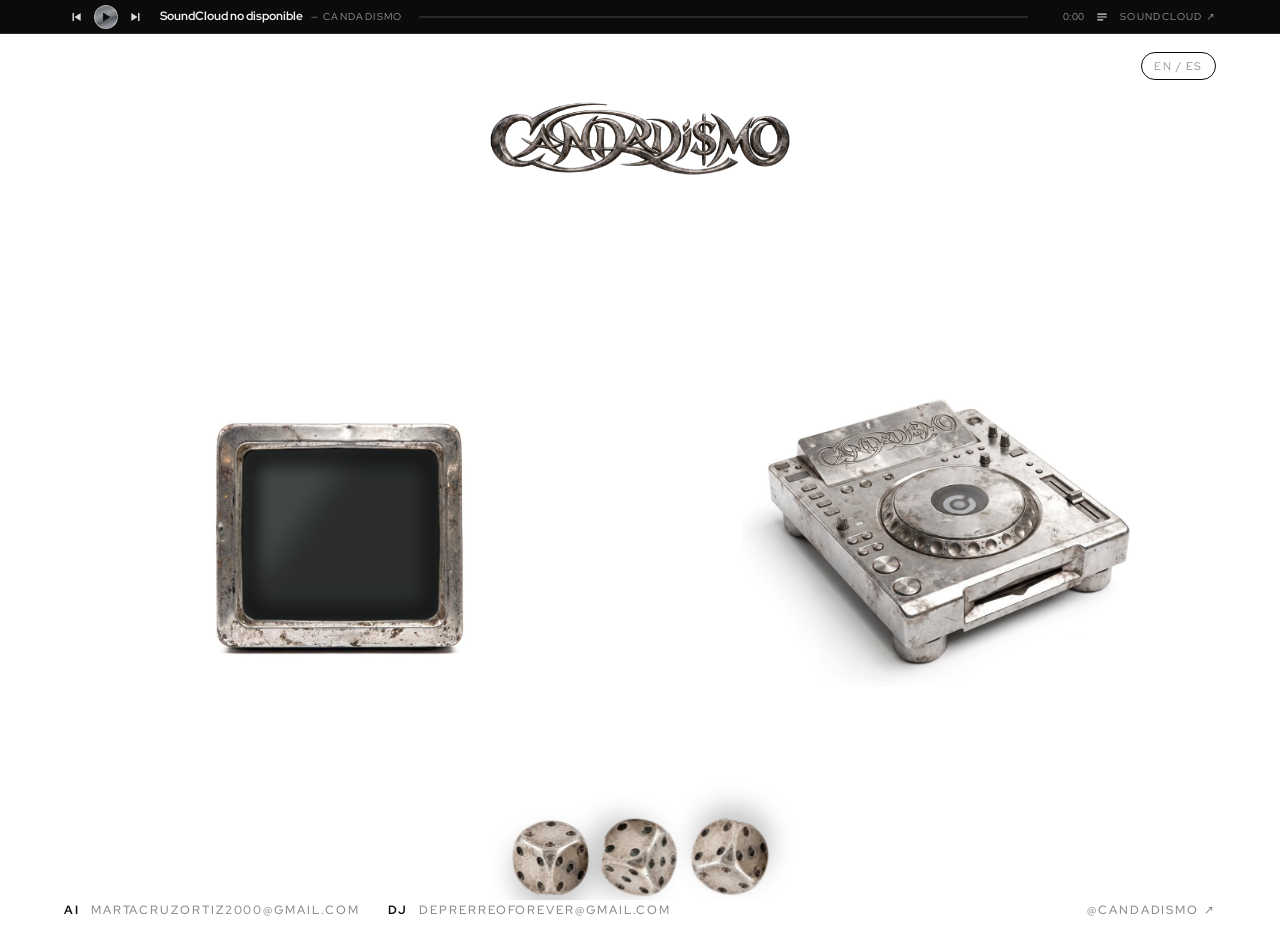
<file: index.html>
<!DOCTYPE html>
<html lang="en" data-lang="en">
<head>
<meta charset="utf-8">
<meta name="viewport" content="width=device-width, initial-scale=1">
<title>Candadismo — AI Creative &amp; DJ</title>
<meta name="description" content="Candadismo — Marta Cruz Ortiz, Barcelona-based AI Creative / Visual & Video Designer, and DJ as Candadismo (Deprerreo collective).">
<meta property="og:title" content="Candadismo — AI Creative & DJ">
<meta property="og:description" content="AI video & visual content for music, fashion and culture. DJ as Candadismo.">
<meta property="og:image" content="assets/img/og.jpg">
<link rel="icon" type="image/png" sizes="64x64" href="assets/img/favicon.png?v=5">
<link rel="icon" type="image/png" sizes="32x32" href="assets/img/favicon-32.png?v=5">
<link rel="apple-touch-icon" href="assets/img/apple-touch-icon.png?v=5">
<link rel="preconnect" href="https://fonts.googleapis.com">
<link rel="preconnect" href="https://fonts.gstatic.com" crossorigin>
<link href="https://fonts.googleapis.com/css2?family=Anton&family=Red+Hat+Display:ital,wght@0,300;0,400;0,500;0,700;0,900;1,300;1,400;1,900&display=swap" rel="stylesheet">
<link rel="stylesheet" href="styles.css?v=27">
</head>
<body class="landing">
<div id="player" class="player"></div>
<div id="app">
<button class="lang lang--float" id="langBtn" aria-label="Cambiar idioma / Switch language"><span data-l="en">EN</span> / <span data-l="es">ES</span></button>
<main class="gate">
  <header class="gate__head gate__head--logo">
    <h1 class="gate__title"><span class="drag"><img class="float-logo" src="assets/img/candadismo-logo.png?v=2" alt="Candadismo" draggable="false"></span></h1>
  </header>
  <div class="gate__doors">
    <a class="door door--ia" href="ia.html" aria-label="AI Creative — portfolio IA" draggable="false">
      <span class="drag"><span class="obj tv">
        <img draggable="false" class="tv__off" src="assets/img/tv-off.png" alt="">
        <img draggable="false" class="tv__on" src="assets/img/tv-on.png" alt="">
        <span class="tv__glow" aria-hidden="true"></span>
      </span></span>
    </a>
    <a class="door door--dj" href="dj.html" aria-label="DJ — Candadismo" draggable="false">
      <span class="drag"><span class="obj cdj"><img draggable="false" src="assets/img/cdj.png" alt=""></span></span>
    </a>
  </div>
  <div class="dice-layer" id="diceLayer">
    <a class="die-go" href="oraculo.html" hidden></a>
    <span class="die" role="link" tabindex="0" title="Oráculo" data-x="0.43" data-y="1" aria-label="Oráculo"><img src="assets/img/fx/die-C.webp?v=1" alt="" draggable="false"></span>
    <span class="die" role="link" tabindex="0" title="Oráculo" data-x="0.5" data-y="1" aria-label="Oráculo"><img src="assets/img/fx/die-D.webp?v=1" alt="" draggable="false"></span>
    <span class="die" role="link" tabindex="0" title="Oráculo" data-x="0.57" data-y="1" aria-label="Oráculo"><img src="assets/img/fx/die-C.webp?v=1" alt="" draggable="false" style="transform:scaleX(-1)"></span>
  </div>

  <footer class="gate__foot mono">
    <span class="gate__mails"><a href="mailto:martacruzortiz2000@gmail.com"><b>AI</b> martacruzortiz2000@gmail.com</a><a href="mailto:deprerreoforever@gmail.com"><b>DJ</b> deprerreoforever@gmail.com</a></span>
    <a href="https://www.instagram.com/candadismo/" target="_blank" rel="noopener">@candadismo ↗</a>
  </footer>
</main>
</div>
<script src="https://w.soundcloud.com/player/api.js"></script>
<script src="player.js"></script>
<script src="oracle.js?v=4"></script>
<script src="main.js?v=24"></script>
</body>
</html>
</file>
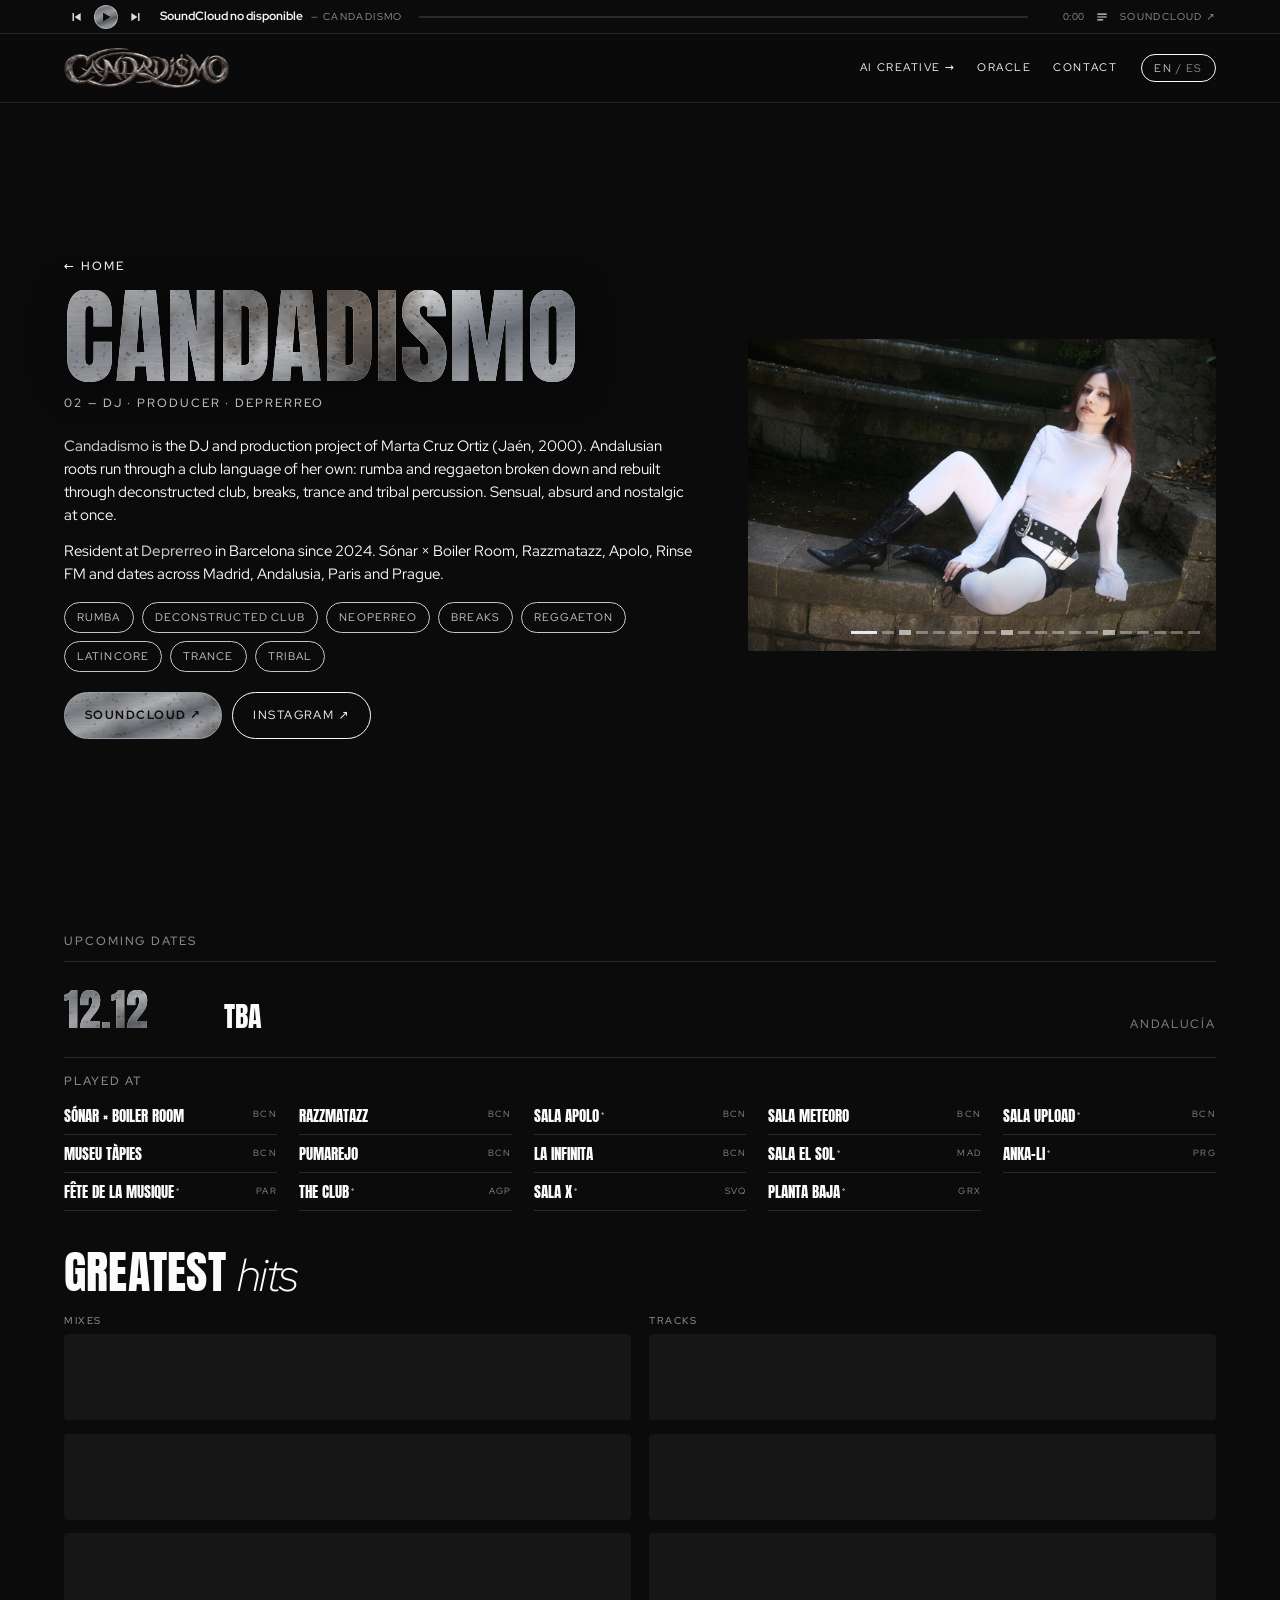
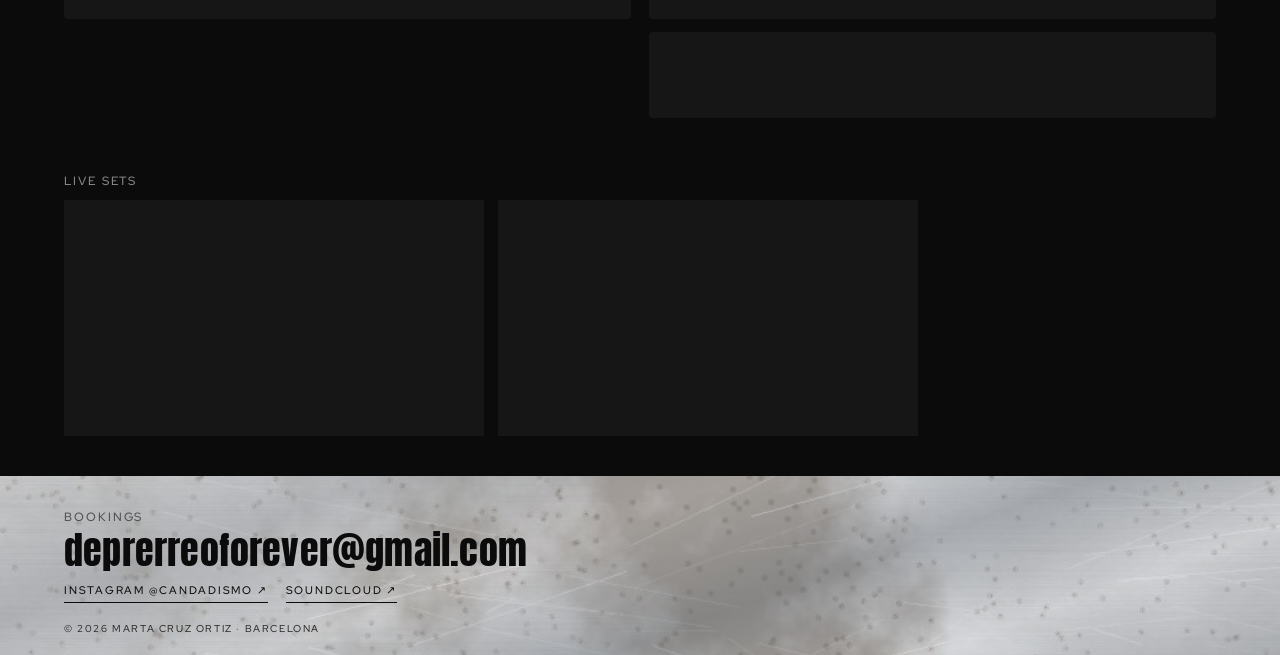
<file: dj.html>
<!DOCTYPE html>
<html lang="en" data-lang="en">
<head>
<meta charset="utf-8">
<meta name="viewport" content="width=device-width, initial-scale=1">
<title>DJ — Candadismo</title>
<meta name="description" content="Candadismo — Marta Cruz Ortiz, Barcelona-based AI Creative / Visual & Video Designer, and DJ as Candadismo (Deprerreo collective).">
<meta property="og:title" content="Candadismo — AI Creative & DJ">
<meta property="og:description" content="AI video & visual content for music, fashion and culture. DJ as Candadismo.">
<meta property="og:image" content="assets/img/og.jpg">
<link rel="icon" type="image/png" sizes="64x64" href="assets/img/favicon.png?v=5">
<link rel="icon" type="image/png" sizes="32x32" href="assets/img/favicon-32.png?v=5">
<link rel="apple-touch-icon" href="assets/img/apple-touch-icon.png?v=5">
<link rel="preconnect" href="https://fonts.googleapis.com">
<link rel="preconnect" href="https://fonts.gstatic.com" crossorigin>
<link href="https://fonts.googleapis.com/css2?family=Anton&family=Red+Hat+Display:ital,wght@0,300;0,400;0,500;0,700;0,900;1,300;1,400;1,900&display=swap" rel="stylesheet">
<link rel="stylesheet" href="styles.css?v=27">
</head>
<body class="page-dj">
<div id="player" class="player"></div>
<div id="app">
<header class="nav">
  <a href="index.html" class="nav__logo nav__logo--img"><img src="assets/img/candadismo-logo.png?v=2" alt="Candadismo"></a>
  <nav class="nav__links">
    <a href="ia.html"><span class="en">AI Creative</span><span class="es">Trabajos IA</span> →</a>
    <a href="oraculo.html"><span class="en">Oracle</span><span class="es">Oráculo</span></a>
    <a href="#contact"><span class="en">Contact</span><span class="es">Contacto</span></a>
  </nav>
  <button class="lang" id="langBtn" aria-label="Cambiar idioma / Switch language"><span data-l="en">EN</span> / <span data-l="es">ES</span></button>
</header>
<!-- ========== DJ ========== -->
<section class="dj" id="dj">
  <div class="dj__top">
    <div class="dj__intro">
      <a class="mono dj__back" href="index.html">← Home</a>
      <h2 class="display dj__title">CANDADISMO</h2>
      <p class="mono dj__kicker">02 — DJ · <span class="en">producer</span><span class="es">productora</span> · Deprerreo</p>
      <div class="dj__bio">
      <p class="en"><b>Candadismo</b> is the DJ and production project of Marta Cruz Ortiz (Jaén, 2000). Andalusian roots run through a club language of her own: rumba and reggaeton broken down and rebuilt through deconstructed club, breaks, trance and tribal percussion. Sensual, absurd and nostalgic at once.</p>
      <p class="es"><b>Candadismo</b> es el proyecto de DJ y producción de Marta Cruz Ortiz (Jaén, 2000). Sus raíces andaluzas atraviesan un lenguaje de club propio: rumba y reggaeton desmontados y reconstruidos a golpe de deconstructed club, breaks, trance y percusión tribal. Sensual, absurdo y nostálgico a la vez.</p>
      <p class="en">Resident at <b>Deprerreo</b> in Barcelona since 2024. Sónar × Boiler Room, Razzmatazz, Apolo, Rinse FM and dates across Madrid, Andalusia, Paris and Prague.</p>
      <p class="es">Residente de <b>Deprerreo</b> en Barcelona desde 2024. Sónar × Boiler Room, Razzmatazz, Apolo, Rinse FM y fechas en Madrid, Andalucía, París y Praga.</p>
      <ul class="tags"><li>Rumba</li><li>Deconstructed club</li><li>Neoperreo</li><li>Breaks</li><li>Reggaeton</li><li>Latincore</li><li>Trance</li><li>Tribal</li></ul>
      <div class="dj__links">
        <a class="btn btn--pink" href="https://soundcloud.com/candadismo" target="_blank" rel="noopener">SoundCloud ↗</a>
        <a class="btn btn--line" href="https://www.instagram.com/candadismo/" target="_blank" rel="noopener">Instagram ↗</a>
      </div>
      </div>
    </div>
    <div class="dj__hero">
    <div class="slides" data-slides>
      <img class="is-active" src="assets/img/dj-01.jpg" alt="Candadismo" style="object-position:62% 40%" decoding="async">
      <img src="assets/img/dj-02.jpg" alt="Candadismo" style="object-position:center 40%" decoding="async">
      <video src="assets/video/dj-razzmatazz.mp4" poster="assets/video/dj-razzmatazz.jpg" muted playsinline preload="none" data-ratio="1280/720"></video>
      <img src="assets/img/dj-03.jpg" alt="Candadismo" style="object-position:51% 40%" decoding="async">
      <img src="assets/img/dj-04.jpg" alt="Candadismo" style="object-position:center 50%" decoding="async">
      <img src="assets/img/dj-15.jpg" alt="Candadismo" decoding="async">
      <img src="assets/img/dj-05.jpg" alt="Candadismo" style="object-position:center 45%" decoding="async">
      <img src="assets/img/dj-06.jpg" alt="Candadismo" style="object-position:center 30%" decoding="async">
      <video src="assets/video/dj-theclub.mp4" poster="assets/video/dj-theclub.jpg" muted playsinline preload="none" data-ratio="720/960"></video>
      <img src="assets/img/dj-07.jpg" alt="Candadismo" style="object-position:center 40%" decoding="async">
      <img src="assets/img/dj-08.jpg" alt="Candadismo" style="object-position:62% 40%" decoding="async">
      <img src="assets/img/dj-09.jpg" alt="Candadismo" style="object-position:center 30%" decoding="async">
      <img src="assets/img/dj-10.jpg" alt="Candadismo" style="object-position:55% 40%" decoding="async">
      <img src="assets/img/dj-16.jpg" alt="Candadismo" decoding="async">
      <video src="assets/video/dj-video-2.mp4" poster="assets/video/dj-video-2.jpg" muted playsinline preload="none" data-ratio="480/608"></video>
      <img src="assets/img/dj-11.jpg" alt="Candadismo" style="object-position:49% 40%" decoding="async">
      <img src="assets/img/dj-12.jpg" alt="Candadismo" style="object-position:center 40%" decoding="async">
      <img src="assets/img/dj-13.jpg" alt="Candadismo" style="object-position:center 40%" decoding="async">
      <img src="assets/img/dj-14.jpg" alt="Candadismo" style="object-position:center 35%" decoding="async">
      <img src="assets/img/dj-portrait.jpg" alt="Candadismo" style="object-position:12% 50%" decoding="async">
    </div>
    <div class="slides__dots" aria-hidden="true"></div>
    </div>
  </div>

  <div class="dj__dates">
    <p class="mono label"><span class="en">Upcoming dates</span><span class="es">Próximas fechas</span></p>
    <ul>
      <li><span class="dj__date">12.12</span><span class="dj__where">TBA</span><em>Andalucía</em></li>
    </ul>
  </div>

  <div class="dj__venuesrow">
    <div class="dj__venues">
      <p class="mono label"><span class="en">Played at</span><span class="es">He pinchado en</span></p>
      <ul>
        <li><span class="venue">Sónar × Boiler Room</span> <em>BCN</em></li>
        <li><span class="venue">Razzmatazz</span> <em>BCN</em></li>
        <li class="has-crew"><a class="crew-link" href="https://www.instagram.com/p/DRwq0MXDOCQ/" target="_blank" rel="noopener"><span class="venue">Sala Apolo</span><span class="crew">w/ Apologia x Deprerreo</span> <em>BCN</em></a></li>
        <li><span class="venue">Sala Meteoro</span> <em>BCN</em></li>
        <li class="has-crew" tabindex="0"><span class="venue">Sala Upload</span><span class="crew">w/ Deprerreo x Som Valencia &amp; La Bellaquera</span> <em>BCN</em></li>
        <li><a class="crew-link" href="https://www.instagram.com/p/DA8E5wtspHJ/" target="_blank" rel="noopener"><span class="venue">Museu Tàpies</span> <em>BCN</em></a></li>
        <li><a class="crew-link" href="https://www.instagram.com/p/Dd--XwkDL8L/" target="_blank" rel="noopener"><span class="venue">Pumarejo</span> <em>BCN</em></a></li>
        <li><a class="crew-link" href="https://www.instagram.com/p/DQ4qGCUDIgU/" target="_blank" rel="noopener"><span class="venue">La Infinita</span> <em>BCN</em></a></li>
        <li class="has-crew"><a class="crew-link" href="https://www.instagram.com/p/DRxd9mVjGTo/" target="_blank" rel="noopener"><span class="venue">Sala El Sol</span><span class="crew">w/ Bruma Club</span> <em>MAD</em></a></li>
        <li class="has-crew"><a class="crew-link" href="https://www.instagram.com/p/DPddgvtjHlc/" target="_blank" rel="noopener"><span class="venue">Anka-li</span><span class="crew">w/ Zona Mágica</span> <em>PRG</em></a></li>
        <li class="has-crew"><a class="crew-link" href="https://www.instagram.com/p/DZ0Gt43iDNK/" target="_blank" rel="noopener"><span class="venue">Fête de la Musique</span><span class="crew">w/ La Movida &amp; Visao</span> <em>PAR</em></a></li>
        <li class="has-crew" tabindex="0"><span class="venue">The Club</span><span class="crew">w/ <a href="https://www.instagram.com/p/DKPJ_zPizkg/" target="_blank" rel="noopener">Pikoteo</a> &amp; <a href="https://www.instagram.com/p/DVrQHKXCIFH/" target="_blank" rel="noopener">La Potra</a></span> <em>AGP</em></li>
        <li class="has-crew"><a class="crew-link" href="https://www.instagram.com/p/DVgqo1JgvXS/" target="_blank" rel="noopener"><span class="venue">Sala X</span><span class="crew">w/ BRECHA</span> <em>SVQ</em></a></li>
        <li class="has-crew"><a class="crew-link" href="https://www.instagram.com/p/Coc2l-HqQoN/" target="_blank" rel="noopener"><span class="venue">Planta Baja</span><span class="crew">w/ Caballito Club de Baile</span> <em>GRX</em></a></li>
      </ul>
    </div>
  </div>

  <h3 class="display dj__sub">GREATEST <span class="alt">hits</span></h3>
  <div class="music music--short">
    <div class="music__col">
      <p class="mono label">MIXES</p>
      <iframe loading="lazy" title="La Cantera Mixes 01 — Candadismo" src="https://w.soundcloud.com/player/?url=https%3A//soundcloud.com/deprerreo/la-cantera-mixes-01-candadismo&color=%23a0a5ab&auto_play=false&hide_related=true&show_comments=false&show_user=true&show_reposts=false&visual=false"></iframe>
      <iframe loading="lazy" title="LIZZ presents Candadismo — Rinse FM" src="https://w.soundcloud.com/player/?url=https%3A//soundcloud.com/rinsefm/lizz-presents-candadismo-03-july-2025&color=%23a0a5ab&auto_play=false&hide_related=true&show_comments=false&show_user=true&show_reposts=false&visual=false"></iframe>
      <iframe loading="lazy" title="Plasma Radio 113 — Candadismo (Deprerreo)" src="https://w.soundcloud.com/player/?url=https%3A//soundcloud.com/itsplasmaradio/113-candadismo-deprerreo&color=%23a0a5ab&auto_play=false&hide_related=true&show_comments=false&show_user=true&show_reposts=false&visual=false"></iframe>
    </div>
    <div class="music__col">
      <p class="mono label">TRACKS</p>
      <iframe loading="lazy" title="Candadismo — Bim Bom Bam" src="https://w.soundcloud.com/player/?url=https%3A//soundcloud.com/deprerreo/candadismo-bim-bom-bam-1&color=%23a0a5ab&auto_play=false&hide_related=true&show_comments=false&show_user=true&show_reposts=false&visual=false"></iframe>
      <iframe loading="lazy" title="LMiranda x Malandra — Escúchala" src="https://w.soundcloud.com/player/?url=https%3A//soundcloud.com/deprerreo/lmiranda-x-malandra-escuchala&color=%23a0a5ab&auto_play=false&hide_related=true&show_comments=false&show_user=true&show_reposts=false&visual=false"></iframe>
      <iframe loading="lazy" title="Candadismo — Pikoteo" src="https://w.soundcloud.com/player/?url=https%3A//soundcloud.com/pikoteo/5f3d3866-4453-4344-b79f-68c1a0aa5e35&color=%23a0a5ab&auto_play=false&hide_related=true&show_comments=false&show_user=true&show_reposts=false&visual=false"></iframe>
      <iframe loading="lazy" title="Bim Bom Bam (Gitano del Futuro remix)" src="https://w.soundcloud.com/player/?url=https%3A//soundcloud.com/deprerreo/candadismo-bim-bom-bam-remix-by-gitano-del-futuro&color=%23a0a5ab&auto_play=false&hide_related=true&show_comments=false&show_user=true&show_reposts=false&visual=false"></iframe>
    </div>
  </div>

  <p class="mono label videos-label"><span class="en">LIVE SETS</span><span class="es">SETS EN VÍDEO</span></p>
  <div class="videos">
    <div class="video"><iframe loading="lazy" title="Candadismo live set" src="https://www.youtube-nocookie.com/embed/iFm9CkrgnnI?start=2543" allow="encrypted-media; picture-in-picture; fullscreen" allowfullscreen></iframe></div>
    <div class="video"><iframe loading="lazy" title="Candadismo — Deprerreo — No Request" src="https://www.youtube-nocookie.com/embed/LaVY-rOEPG4?start=1270" allow="encrypted-media; picture-in-picture; fullscreen" allowfullscreen></iframe></div>
  </div>
</section>

<!-- ========== CONTACT ========== -->
<footer class="contact contact--dark" id="contact">
  <p class="mono kicker"><span class="en">Bookings</span><span class="es">Contrataciones</span></p>
  <a class="display contact__mail" href="mailto:deprerreoforever@gmail.com">deprerreoforever<wbr>@gmail.com</a>
  <div class="contact__links mono">
    <a href="https://www.instagram.com/candadismo/" target="_blank" rel="noopener">Instagram @candadismo ↗</a>
    <a href="https://soundcloud.com/candadismo" target="_blank" rel="noopener">SoundCloud ↗</a>
  </div>
  <p class="mono small">© <span id="year">2026</span> Marta Cruz Ortiz · Barcelona</p>
</footer>

</div>
<script src="https://w.soundcloud.com/player/api.js"></script>
<script src="player.js"></script>
<script src="oracle.js?v=4"></script>
<script src="main.js?v=24"></script>
</body>
</html>
</file>
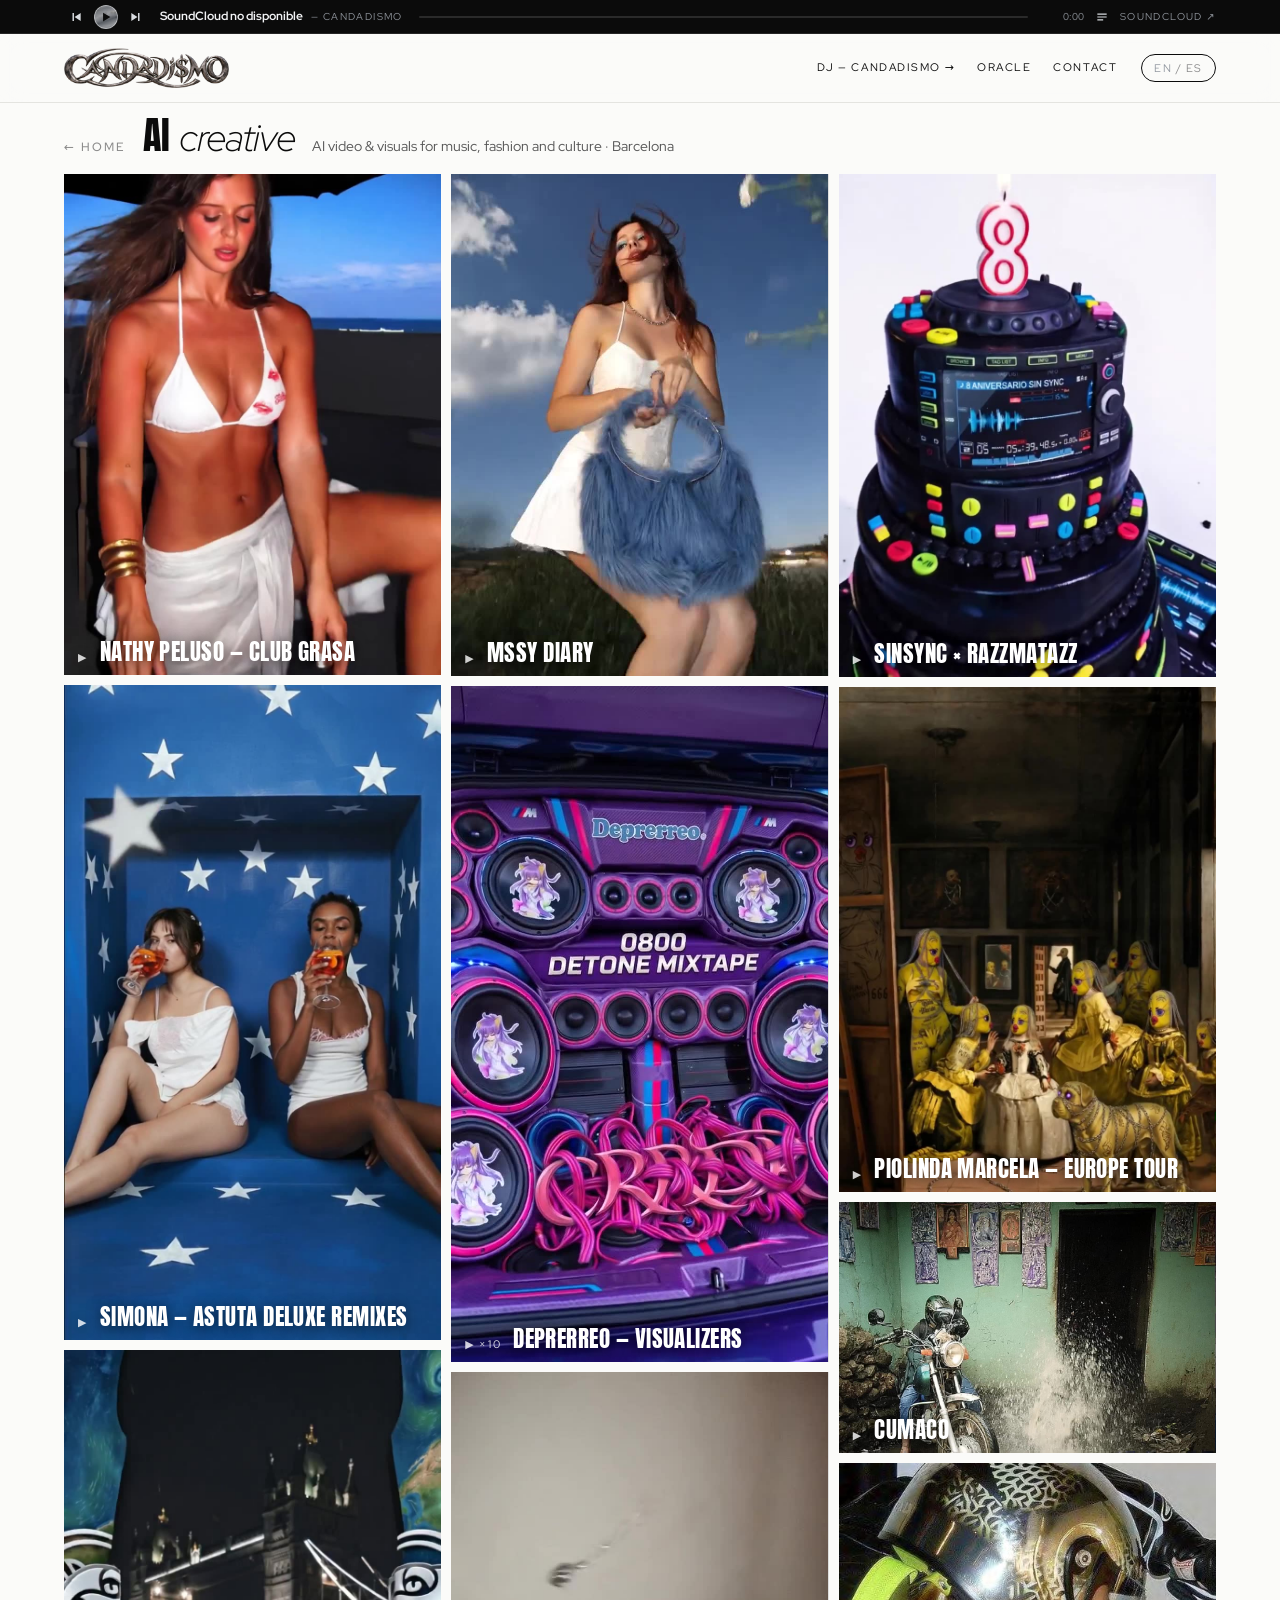
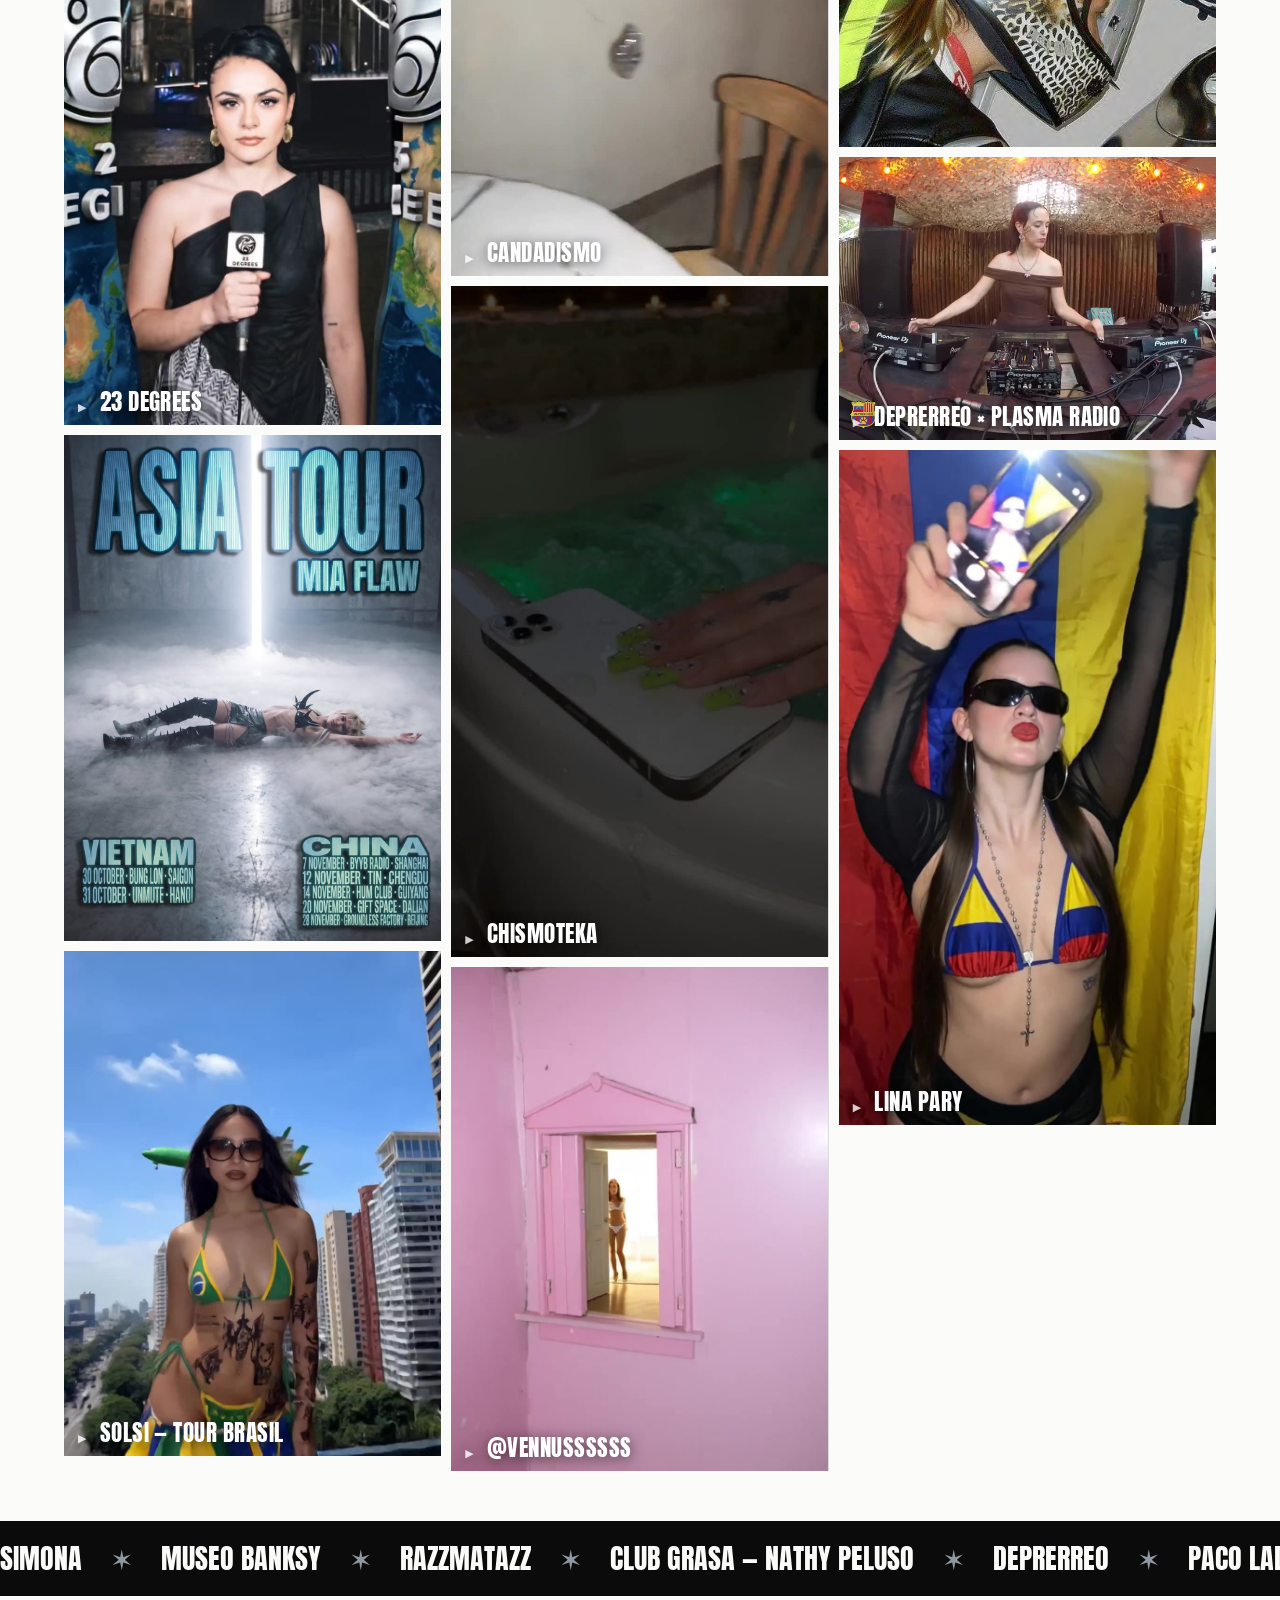
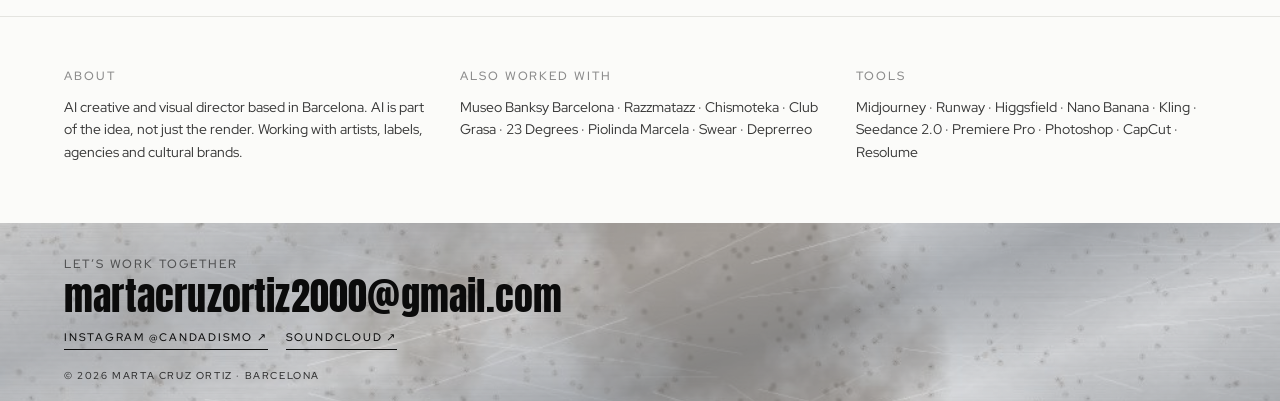
<file: ia.html>
<!DOCTYPE html>
<html lang="en" data-lang="en">
<head>
<meta charset="utf-8">
<meta name="viewport" content="width=device-width, initial-scale=1">
<title>AI Creative — Candadismo</title>
<meta name="description" content="Candadismo — Marta Cruz Ortiz, Barcelona-based AI Creative / Visual & Video Designer, and DJ as Candadismo (Deprerreo collective).">
<meta property="og:title" content="Candadismo — AI Creative & DJ">
<meta property="og:description" content="AI video & visual content for music, fashion and culture. DJ as Candadismo.">
<meta property="og:image" content="assets/img/og.jpg">
<link rel="icon" type="image/png" sizes="64x64" href="assets/img/favicon.png?v=5">
<link rel="icon" type="image/png" sizes="32x32" href="assets/img/favicon-32.png?v=5">
<link rel="apple-touch-icon" href="assets/img/apple-touch-icon.png?v=5">
<link rel="preconnect" href="https://fonts.googleapis.com">
<link rel="preconnect" href="https://fonts.gstatic.com" crossorigin>
<link href="https://fonts.googleapis.com/css2?family=Anton&family=Red+Hat+Display:ital,wght@0,300;0,400;0,500;0,700;0,900;1,300;1,400;1,900&display=swap" rel="stylesheet">
<link rel="stylesheet" href="styles.css?v=27">
</head>
<body class="page-ia">
<div id="player" class="player"></div>
<div id="app">
<header class="nav">
  <a href="index.html" class="nav__logo nav__logo--img"><img src="assets/img/candadismo-logo.png?v=2" alt="Candadismo"></a>
  <nav class="nav__links">
    <a href="dj.html"><span class="en">DJ — Candadismo</span><span class="es">DJ — Candadismo</span> →</a>
    <a href="oraculo.html"><span class="en">Oracle</span><span class="es">Oráculo</span></a>
    <a href="#contact"><span class="en">Contact</span><span class="es">Contacto</span></a>
  </nav>
  <button class="lang" id="langBtn" aria-label="Cambiar idioma / Switch language"><span data-l="en">EN</span> / <span data-l="es">ES</span></button>
</header>
<section class="ia-bar">
  <a class="mono ia-bar__home" href="index.html">← Home</a>
  <h1 class="display ia-bar__title">AI <span class="alt">creative</span></h1>
  <p class="ia-bar__lede"><span class="en">AI video &amp; visuals for music, fashion and culture · Barcelona</span><span class="es">Vídeo y visuales con IA para música, moda y cultura · Barcelona</span></p>
</section>

<!-- ========== AI WORK (gallery) ========== -->
<section class="work" id="work">
  <div class="gallery">
    <button class="tile tile--video" type="button" aria-label="Nathy Peluso — Club Grasa merch">
      <video width="810" height="1076" src="assets/video/ia-nathy.mp4" poster="assets/video/ia-nathy.jpg" muted loop playsinline preload="none" data-autoplay></video>
      <span class="tile__cap"><span class="mono">▶</span> NATHY PELUSO — CLUB GRASA</span>
      <template class="tile__info">
        <div class="pm__media pm__media--video"><video src="assets/video/ia-nathy.mp4" poster="assets/video/ia-nathy.jpg" muted loop playsinline autoplay controls></video></div>
        <div class="pm__body">
      <p class="mono num">MERCH CAMPAIGN</p>
      <h3 class="display">NATHY PELUSO <span class="alt">— club grasa merch</span></h3>
      <p class="mono role">AI Video / Fashion Product Promo</p>
      <p class="en">Merch film for Club Grasa, Nathy Peluso’s party. A tropical postcard shot as fashion — Nathy as the model, every piece of the drop on screen.</p>
      <p class="es">Pieza de merch para Club Grasa, la fiesta de Nathy Peluso. Una postal tropical rodada como fashion film: Nathy como modelo y todas las prendas de la colección en pantalla.</p>
      <ul class="tools"><li>Higgsfield</li><li>Nano Banana</li><li>Kling 3.0</li></ul>
      <a class="link" href="https://www.instagram.com/reel/DeM984jxcMs/" target="_blank" rel="noopener"><span class="en">View reel</span><span class="es">Ver reel</span> ↗</a>
        </div>
      </template>
    </button>
    <button class="tile tile--1 tile--video" type="button" aria-label="Mssy Diary — AI fashion campaign">
      <video width="720" height="958" src="assets/video/mss-1.mp4" poster="assets/video/mss-1.jpg" muted loop playsinline preload="none" data-autoplay></video>
      <span class="tile__cap"><span class="mono">▶</span> MSSY DIARY</span>
      <template class="tile__info">
        <div class="pm__media pm__media--grid">
          <figure><video src="assets/video/mss-1.mp4" poster="assets/video/mss-1.jpg" muted loop playsinline controls preload="none"></video></figure>
          <figure><video src="assets/video/mss-2.mp4" poster="assets/video/mss-2.jpg" muted loop playsinline controls preload="none"></video></figure>
          <figure><video src="assets/video/mss-3.mp4" poster="assets/video/mss-3.jpg" muted loop playsinline controls preload="none"></video></figure>
          <figure><img src="assets/img/mssdiary.jpg" alt="Mssy Diary — AI fashion campaign" loading="lazy"></figure>
        </div>
        <div class="pm__body">
      <p class="mono num">01</p>
      <h3 class="display">MSSY DIARY <span class="alt">— ai fashion campaign</span></h3>
      <p class="mono role">Creative Direction / AI Visual &amp; Video Content</p>
      <p class="en">Accessories campaign, concept to delivery. Creative direction, stills and motion for social, built on a visual identity where fashion and generative imagery meet.</p>
      <p class="es">Campaña de accesorios, del concepto a la entrega. Dirección creativa, imagen y motion para redes sobre una identidad visual donde se cruzan moda e imagen generativa.</p>
      <ul class="tools"><li>Higgsfield</li><li>Kling 3.0</li><li>Nano Banana</li><li>Premiere Pro</li></ul>
      <a class="link" href="https://l1nk.dev/o8l4iyl" target="_blank" rel="noopener"><span class="en">View project</span><span class="es">Ver proyecto</span> ↗</a>
    </div>
      </template>
    </button>
    <button class="tile tile--video" type="button" aria-label="Sinsync — Razzmatazz">
      <video width="810" height="1080" src="assets/video/ia-sinsync.mp4" poster="assets/video/ia-sinsync.jpg" muted loop playsinline preload="none" data-autoplay></video>
      <span class="tile__cap"><span class="mono">▶</span> SINSYNC × RAZZMATAZZ</span>
      <template class="tile__info">
        <div class="pm__media pm__media--video"><video width="810" height="1080" src="assets/video/ia-sinsync.mp4" poster="assets/video/ia-sinsync.jpg" muted loop playsinline autoplay controls></video></div>
        <div class="pm__body">
      <p class="mono num">AI VIDEO</p>
      <h3 class="display">SINSYNC <span class="alt">— 8th anniversary at razzmatazz</span></h3>
      <p class="mono role">AI Video / Creative Direction</p>
      <p class="en">8th anniversary of Sinsync, Barcelona’s DJ school, at Razzmatazz. A birthday cake built from CDJs comes to life, with the school’s DJs as tiny figurines playing on top.</p>
      <p class="es">8º aniversario de Sinsync, la escuela de DJs de Barcelona, en Razzmatazz. Una tarta hecha de CDJs cobra vida, con las DJs de la escuela como figuritas pinchando encima.</p>
      <a class="link" href="https://www.instagram.com/p/DePVdmDAlno/" target="_blank" rel="noopener"><span class="en">View post</span><span class="es">Ver publicación</span> ↗</a>
        </div>
      </template>
    </button>
    <button class="tile tile--2 tile--video" type="button" aria-label="Simona — Spotify visualizers">
      <video width="810" height="1406" src="assets/video/ia-simona-1.mp4" poster="assets/video/ia-simona-1.jpg" muted loop playsinline preload="none" data-autoplay></video>
      <span class="tile__cap"><span class="mono">▶</span> SIMONA — ASTUTA DELUXE REMIXES</span>
      <template class="tile__info">
        <div class="pm__media pm__media--video pm__media--stack">
          <video src="assets/video/ia-simona-1.mp4" poster="assets/video/ia-simona-1.jpg" muted loop playsinline autoplay controls></video>
          <video src="assets/video/ia-simona-2.mp4" poster="assets/video/ia-simona-2.jpg" muted loop playsinline autoplay controls></video>
          <video src="assets/video/ia-simona-3.mp4" poster="assets/video/ia-simona-3.jpg" muted loop playsinline autoplay controls></video>
          <img src="assets/img/simona.jpg" alt="Simona — Spotify visualizers">
        </div>
        <div class="pm__body">
      <p class="mono num">SPOTIFY VISUALIZERS</p>
      <h3 class="display">SIMONA <span class="alt">— astuta deluxe remixes</span></h3>
      <p class="mono role">AI Video &amp; Visual Design</p>
      <p class="en">Spotify visualizers for <i>Astuta Deluxe Remixes</i> by Argentine singer Simona. Each loop brings Simona together with the artist on the remix, sharing one visual world.</p>
      <p class="es">Visualizers de Spotify para <i>Astuta Deluxe Remixes</i>, de la cantante argentina Simona. En cada loop aparece Simona junto a la artista que se sube al remix, compartiendo un mismo universo visual.</p>
      <ul class="tools"><li>Midjourney</li><li>Runway</li><li>Nano Banana</li><li>Premiere Pro</li></ul>
      <a class="link" href="https://open.spotify.com/album/7jw2DfdmxKDRN8W3ed3fbI" target="_blank" rel="noopener"><span class="en">Listen on Spotify</span><span class="es">Ver en Spotify</span> ↗</a>
        </div>
      </template>
    </button>
    <button class="tile tile--video" type="button" aria-label="Deprerreo — song visualizers">
      <video width="720" height="1290" src="assets/video/dep-crrdr.mp4" poster="assets/video/dep-crrdr.jpg" muted loop playsinline preload="none" data-autoplay></video>
      <span class="tile__cap"><span class="mono">▶ ×10</span> DEPRERREO — VISUALIZERS</span>
      <template class="tile__info">
        <div class="pm__media pm__media--grid">
          <figure><video src="assets/video/dep-aceto.mp4" poster="assets/video/dep-aceto.jpg" muted loop playsinline controls preload="none"></video><figcaption class="mono">Aceto</figcaption></figure>
          <figure><video src="assets/video/dep-changa.mp4" poster="assets/video/dep-changa.jpg" muted loop playsinline controls preload="none"></video><figcaption class="mono">Changa pal despecho</figcaption></figure>
          <figure><video src="assets/video/dep-crrdr.mp4" poster="assets/video/dep-crrdr.jpg" muted loop playsinline controls preload="none"></video><figcaption class="mono">CRRDR</figcaption></figure>
          <figure><video src="assets/video/dep-heydj.mp4" poster="assets/video/dep-heydj.jpg" muted loop playsinline controls preload="none"></video><figcaption class="mono">Hey DJ</figcaption></figure>
          <figure><video src="assets/video/dep-mamawebito.mp4" poster="assets/video/dep-mamawebito.jpg" muted loop playsinline controls preload="none"></video><figcaption class="mono">Mamawebito</figcaption></figure>
          <figure><video src="assets/video/dep-jotadelli.mp4" poster="assets/video/dep-jotadelli.jpg" muted loop playsinline controls preload="none"></video><figcaption class="mono">Jotadelli</figcaption></figure>
          <figure><video src="assets/video/dep-chikiluki.mp4" poster="assets/video/dep-chikiluki.jpg" muted loop playsinline controls preload="none"></video><figcaption class="mono">Chikiluki</figcaption></figure>
          <figure><video src="assets/video/dep-caracoles.mp4" poster="assets/video/dep-caracoles.jpg" muted loop playsinline controls preload="none"></video><figcaption class="mono">Once Senpai — Caracoles</figcaption></figure>
          <figure><video src="assets/video/dep-refilled.mp4" poster="assets/video/dep-refilled.jpg" muted loop playsinline controls preload="none"></video><figcaption class="mono">Refilled</figcaption></figure>
          <figure><video src="assets/video/dep-pezuti.mp4" poster="assets/video/dep-pezuti.jpg" muted loop playsinline controls preload="none"></video><figcaption class="mono">Pezuti</figcaption></figure>
        </div>
        <div class="pm__body">
      <p class="mono num">SONG VISUALIZERS</p>
      <h3 class="display">DEPRERREO <span class="alt">— song visualizers</span></h3>
      <p class="mono role">AI Video / Music Visualizers</p>
      <p class="en">Ten visualizers for Deprerreo, Barcelona’s independent SoundCloud label. The visual side of the label’s releases.</p>
      <p class="es">Diez visualizers para Deprerreo, sello independiente de SoundCloud de Barcelona. La cara visual de sus lanzamientos.</p>
      <a class="link" href="https://soundcloud.com/deprerreo" target="_blank" rel="noopener">SoundCloud ↗</a>
      <a class="link" href="https://www.instagram.com/pondeprerreo/" target="_blank" rel="noopener" style="margin-left:18px">Instagram @pondeprerreo ↗</a>
        </div>
      </template>
    </button>
    <button class="tile tile--video" type="button" aria-label="Piolinda Marcela — Europe Tour">
      <video width="810" height="1084" src="assets/video/ia-piolinda-1.mp4" poster="assets/video/ia-piolinda-1.jpg" muted loop playsinline preload="none" data-autoplay></video>
      <span class="tile__cap"><span class="mono">▶</span> PIOLINDA MARCELA — EUROPE TOUR</span>
      <template class="tile__info">
        <div class="pm__media pm__media--video pm__media--stack">
          <video src="assets/video/ia-piolinda-1.mp4" poster="assets/video/ia-piolinda-1.jpg" muted loop playsinline autoplay controls></video>
          <video src="assets/video/ia-piolinda-2.mp4" poster="assets/video/ia-piolinda-2.jpg" muted loop playsinline autoplay controls></video>
          <video src="assets/video/ia-piolinda-3.mp4" poster="assets/video/ia-piolinda-3.jpg" muted loop playsinline autoplay controls></video>
        </div>
        <div class="pm__body">
      <p class="mono num">TOUR ARTWORK</p>
      <h3 class="display">PIOLINDA MARCELA <span class="alt">— europe tour</span></h3>
      <p class="mono role">AI Art / Animated Loops</p>
      <p class="en">Europe Tour artwork for DJ Piolinda Marcela. Las Meninas, Ophelia and Liberty Leading the People, reimagined as animated loops with Piolinda at the centre.</p>
      <p class="es">Arte para el Tour Europa de la DJ Piolinda Marcela. Las Meninas, Ofelia y La Libertad guiando al pueblo, reinterpretadas en bucles animados con Piolinda como protagonista.</p>
      <a class="link" href="https://www.instagram.com/p/DXex68fFjQS/" target="_blank" rel="noopener"><span class="en">View post</span><span class="es">Ver publicación</span> ↗</a>
        </div>
      </template>
    </button>
    <button class="tile tile--video tile--cumaco" type="button" aria-label="CUMACO — live visuals">
      <video width="1200" height="800" src="assets/video/ia-cumaco-1.mp4" poster="assets/video/ia-cumaco-1.jpg" muted loop playsinline preload="none" data-autoplay></video>
      <span class="tile__cap"><span class="mono">▶</span> CUMACO</span>
      <template class="tile__info">
        <div class="pm__media pm__media--video pm__media--stack">
          <video width="1200" height="800" src="assets/video/ia-cumaco-1.mp4" poster="assets/video/ia-cumaco-1.jpg" muted loop playsinline autoplay controls></video>
          <video width="768" height="512" src="assets/video/ia-cumaco-2.mp4" poster="assets/video/ia-cumaco-2.jpg" muted loop playsinline autoplay controls></video>
        </div>
        <div class="pm__body">
      <p class="mono num">LIVE VISUALS</p>
      <h3 class="display">CUMACO <span class="alt">— live visuals at casa montjuïc</span></h3>
      <p class="mono role">AI Visuals / Live Performance</p>
      <p class="en">Live visuals for L’Miranda at Casa Montjuïc, a benefit night for the earthquakes in Venezuela and Colombia. Built in Midjourney.</p>
      <p class="es">Visuales en directo para el live de L’Miranda en Casa Montjuïc, una noche benéfica por los terremotos de Venezuela y Colombia. Hechos con Midjourney.</p>
      <ul class="tools"><li>Midjourney</li></ul>
        </div>
      </template>
    </button>
    <button class="tile tile--video tile--23" type="button" aria-label="23 Degrees — Ibiza">
      <video width="810" height="1450" src="assets/video/ia-23degrees.mp4" poster="assets/video/ia-23degrees.jpg" muted loop playsinline preload="none" data-autoplay></video>
      <span class="tile__cap"><span class="mono">▶</span> 23 DEGREES</span>
      <template class="tile__info">
        <div class="pm__media pm__media--video"><video width="810" height="1450" src="assets/video/ia-23degrees.mp4" poster="assets/video/ia-23degrees.jpg" muted loop playsinline autoplay controls></video></div>
        <div class="pm__body">
      <p class="mono num">PROMO REEL</p>
      <h3 class="display">23 DEGREES <span class="alt">— ibiza party reel</span></h3>
      <p class="mono role">AI Video / Social Media Promo</p>
      <p class="en">Promo reel for 23 Degrees, Ibiza. Built from product and model references.</p>
      <p class="es">Reel promocional para 23 Degrees, Ibiza. Construido a partir de referencias del producto y de la modelo.</p>
      <ul class="tools"><li>Higgsfield</li><li>Nano Banana</li><li>Kling 3.0</li></ul>
      <a class="link" href="https://www.instagram.com/23degrees_events/" target="_blank" rel="noopener"><span class="en">23 Degrees on Instagram</span><span class="es">23 Degrees en Instagram</span> ↗</a>
        </div>
      </template>
    </button>
    <button class="tile tile--5 tile--video" type="button" aria-label="Candadismo — personal creative platform">
      <video width="720" height="962" src="assets/video/cand-reel.mp4" poster="assets/video/cand-reel.jpg" muted loop playsinline preload="none" data-autoplay></video>
      <span class="tile__cap"><span class="mono">▶</span> CANDADISMO</span>
      <template class="tile__info">
        <div class="pm__media pm__media--grid">
          <figure><video src="assets/video/cand-reel.mp4" poster="assets/video/cand-reel.jpg" muted loop playsinline controls preload="none"></video></figure>
          <figure><img src="assets/img/cand-15.jpg" alt="Candadismo" loading="lazy"></figure>
          <figure><video src="assets/video/cand-bimbombam.mp4" poster="assets/video/cand-bimbombam.jpg" muted loop playsinline controls preload="none"></video></figure>
          <figure><img src="assets/img/cand-12.jpg" alt="Candadismo" loading="lazy"></figure>
          <figure><img src="assets/img/cand-16.jpg" alt="Candadismo" loading="lazy"></figure>
          <figure><img src="assets/img/cand-13.jpg" alt="Candadismo" loading="lazy"></figure>
          <figure><img src="assets/img/cand-17.jpg" alt="Candadismo" loading="lazy"></figure>
          <figure><img src="assets/img/cand-14.jpg" alt="Candadismo" loading="lazy"></figure>
          <figure><img src="assets/img/cand-18.jpg" alt="Candadismo" loading="lazy"></figure>
          <figure><video src="assets/video/cand-new.mp4" poster="assets/video/cand-new.jpg" muted loop playsinline controls preload="none"></video></figure>
          <figure><img src="assets/img/cand-5.jpg" alt="Candadismo" loading="lazy"></figure>
          <figure><video src="assets/video/cand-reel2.mp4" poster="assets/video/cand-reel2.jpg" muted loop playsinline controls preload="none"></video></figure>
          <figure><img src="assets/img/cand-6.jpg" alt="Candadismo" loading="lazy"></figure>
          <figure><video src="assets/video/cand-lafet.mp4" poster="assets/video/cand-lafet.jpg" muted loop playsinline controls preload="none"></video></figure>
          <figure><img src="assets/img/cand-7.jpg" alt="Candadismo" loading="lazy"></figure>
          <figure><img src="assets/img/cand-8.jpg" alt="Candadismo" loading="lazy"></figure>
          <figure><video src="assets/video/cand-extra.mp4" poster="assets/video/cand-extra.jpg" muted loop playsinline controls preload="none"></video></figure>
          <figure><img src="assets/img/cand-9.jpg" alt="Candadismo" loading="lazy"></figure>
          <figure><img src="assets/img/cand-10.jpg" alt="Candadismo" loading="lazy"></figure>
          <figure><img src="assets/img/cand-11.jpg" alt="Candadismo" loading="lazy"></figure>
          <figure><video src="assets/video/cand-escuchala.mp4" poster="assets/video/cand-escuchala.jpg" muted loop playsinline controls preload="none"></video></figure>
          <figure><video src="assets/video/cand-casaloca.mp4" poster="assets/video/cand-casaloca.jpg" muted loop playsinline controls preload="none"></video></figure>
          <figure><video src="assets/video/cand-caballo.mp4" poster="assets/video/cand-caballo.jpg" muted loop playsinline controls preload="none"></video></figure>
          <figure><video src="assets/video/cand-ajedrez.mp4" poster="assets/video/cand-ajedrez.jpg" muted loop playsinline controls preload="none"></video></figure>
          <figure><img src="assets/img/cand-1.jpg" alt="Candadismo" loading="lazy"></figure>
          <figure><img src="assets/img/cand-2.jpg" alt="Candadismo" loading="lazy"></figure>
          <figure><img src="assets/img/cand-3.jpg" alt="Candadismo" loading="lazy"></figure>
          <figure><img src="assets/img/cand-4.jpg" alt="Candadismo" loading="lazy"></figure>
          <figure><img src="assets/img/candadismo-project.jpg" alt="Candadismo" loading="lazy"></figure>
        </div>
        <div class="pm__body">
      <p class="mono num">PERSONAL PROJECT</p>
      <h3 class="display">CANDADISMO <span class="alt">— creative platform</span></h3>
      <p class="mono role">AI Creative Direction / Music &amp; Fashion Visual Identity</p>
      <p class="en">Personal lab where music, fashion and AI imagery collide. A running exploration of digital identity and club culture.</p>
      <p class="es">Laboratorio personal donde chocan música, moda e imagen con IA. Una exploración continua de la identidad digital y la cultura de club.</p>
      <ul class="tools"><li>Midjourney</li><li>Runway</li><li>Higgsfield</li><li>Premiere Pro</li></ul>
      <a class="link" href="https://www.instagram.com/candadismo/" target="_blank" rel="noopener">Instagram @candadismo ↗</a>
        </div>
      </template>
    </button>
    <button class="tile tile--3" type="button" aria-label="Paco Ladrón de Guevara — AI video piece">
      <img width="482" height="362" src="assets/img/paco.jpg" alt="Paco Ladrón de Guevara — AI video piece" loading="lazy">
      <span class="tile__cap"><span class="mono">03</span> PACO LADRÓN DE GUEVARA</span>
      <template class="tile__info">
        <div class="pm__media"><img width="482" height="362" src="assets/img/paco.jpg" alt="Paco Ladrón de Guevara — AI video piece"></div>
        <div class="pm__body">
      <p class="mono num">03</p>
      <h3 class="display">PACO LADRÓN DE GUEVARA <span class="alt">— ai video piece</span></h3>
      <p class="mono role">Creative AI / Video Art Direction</p>
      <p class="en">Video piece for a contemporary dance performance. Transformation and fragility, built hand in hand with the choreography.</p>
      <p class="es">Pieza de vídeo para una obra de danza contemporánea. Transformación y fragilidad, construidas mano a mano con la coreografía.</p>
      <ul class="tools"><li>Midjourney</li><li>Runway</li><li>Premiere</li></ul>
      <a class="link" href="https://www.instagram.com/p/DMIlztKspIE/" target="_blank" rel="noopener"><span class="en">View post</span><span class="es">Ver publicación</span> ↗</a>
    </div>
      </template>
    </button>
    <button class="tile tile--4 tile--video" type="button" aria-label="Deprerreo × Plasma Radio — clarahorrorvacui set">
      <video width="720" height="540" src="assets/video/clara-1.mp4" poster="assets/video/clara-1.jpg" muted loop playsinline preload="none" data-autoplay></video>
      <span class="tile__cap"><span class="mono">▶</span> DEPRERREO × PLASMA RADIO</span>
      <template class="tile__info">
        <div class="pm__media pm__media--grid pm__media--wide">
          <figure><video src="assets/video/clara-1.mp4" poster="assets/video/clara-1.jpg" muted loop playsinline controls preload="none"></video></figure>
          <figure><video src="assets/video/clara-2.mp4" poster="assets/video/clara-2.jpg" muted loop playsinline controls preload="none"></video></figure>
          <figure><video src="assets/video/clara-3.mp4" poster="assets/video/clara-3.jpg" muted loop playsinline controls preload="none"></video></figure>
          <figure><img src="assets/img/deprerreo-live.jpg" alt="Deprerreo × Plasma Radio — clarahorrorvacui set" loading="lazy"></figure>
        </div>
        <div class="pm__body">
      <p class="mono num">SET VIDEO</p>
      <h3 class="display">DEPRERREO × PLASMA RADIO <span class="alt">— clarahorrorvacui set</span></h3>
      <p class="mono role">AI Video Effects / Video Editing</p>
      <p class="en">Deprerreo × Plasma Radio: clarahorrorvacui’s set — edit and AI effects over the live footage.</p>
      <p class="es">Deprerreo × Plasma Radio: el set de clarahorrorvacui, con edición y efectos con IA sobre la grabación en directo.</p>
      <ul class="tools"><li>Runway</li><li>Premiere</li></ul>
      <a class="link" href="https://www.instagram.com/p/DNi9mJRqIrU/" target="_blank" rel="noopener"><span class="en">View post</span><span class="es">Ver publicación</span> ↗</a>
      <a class="link" href="https://www.instagram.com/pondeprerreo/" target="_blank" rel="noopener" style="margin-left:18px">Instagram @pondeprerreo ↗</a>
        </div>
      </template>
    </button>
    <button class="tile tile--video" type="button" aria-label="Chismoteka — Razzmatazz">
      <video width="810" height="1440" src="assets/video/ia-chismoteka.mp4" poster="assets/video/ia-chismoteka.jpg" muted loop playsinline preload="none" data-autoplay></video>
      <span class="tile__cap"><span class="mono">▶</span> CHISMOTEKA</span>
      <template class="tile__info">
        <div class="pm__media pm__media--video"><video width="810" height="1440" src="assets/video/ia-chismoteka.mp4" poster="assets/video/ia-chismoteka.jpg" muted loop playsinline autoplay controls></video></div>
        <div class="pm__body">
      <p class="mono num">PROMO VIDEO</p>
      <h3 class="display">CHISMOTEKA <span class="alt">— barcelona monthly residency</span></h3>
      <p class="mono role">AI Video / Event Promo</p>
      <p class="en">Promo for Chismoteka’s monthly residency at Razzmatazz, Barcelona.</p>
      <p class="es">Promo para la residencia mensual de Chismoteka en Razzmatazz, Barcelona.</p>
      <a class="link" href="https://www.instagram.com/reel/DU6cGPCjpDq/" target="_blank" rel="noopener"><span class="en">View reel</span><span class="es">Ver reel</span> ↗</a>
        </div>
      </template>
    </button>
    <button class="tile tile--video" type="button" aria-label="Lina Pary — EP visualizers">
      <video width="810" height="1450" src="assets/video/ia-linapary.mp4" poster="assets/video/ia-linapary.jpg" muted loop playsinline preload="none" data-autoplay></video>
      <span class="tile__cap"><span class="mono">▶</span> LINA PARY</span>
      <template class="tile__info">
        <div class="pm__media pm__media--video"><video src="assets/video/ia-linapary.mp4" poster="assets/video/ia-linapary.jpg" muted loop playsinline autoplay controls></video></div>
        <div class="pm__body">
      <p class="mono num">VISUALIZERS</p>
      <h3 class="display">LINA PARY <span class="alt">— ep visualizers</span></h3>
      <p class="mono role">AI Video / Music Visualizers</p>
      <p class="en">Visualizers for the EP by Colombian DJ and producer Lina Pary.</p>
      <p class="es">Visualizers para el EP de la DJ y productora colombiana Lina Pary.</p>
      <a class="link" href="https://www.instagram.com/reel/Daf8ZqIhRN5/" target="_blank" rel="noopener"><span class="en">View reel</span><span class="es">Ver reel</span> ↗</a>
        </div>
      </template>
    </button>
    <button class="tile" type="button" aria-label="Mia Flaw — Asia Tour">
      <img width="1045" height="1400" src="assets/img/ia-miaflaw-poster.jpg" alt="Mia Flaw — Asia Tour poster" loading="lazy">
      <span class="tile__cap"><span class="mono">✶</span> MIA FLAW — ASIA TOUR</span>
      <template class="tile__info">
        <div class="pm__media pm__media--video pm__media--stack">
          <img src="assets/img/ia-miaflaw-poster.jpg" alt="Mia Flaw — Asia Tour poster">
          <video src="assets/video/ia-miaflaw.mp4" poster="assets/video/ia-miaflaw.jpg" muted loop playsinline autoplay controls></video>
        </div>
        <div class="pm__body">
      <p class="mono num">TOUR ARTWORK</p>
      <h3 class="display">MIA FLAW <span class="alt">— asia tour</span></h3>
      <p class="mono role">AI Art / Poster &amp; Motion</p>
      <p class="en">Asia Tour artwork for DJ Mia Flaw — Vietnam and China. Tour poster plus a textless motion version.</p>
      <p class="es">Arte del Asia Tour de la DJ Mia Flaw, por Vietnam y China. Cartel de gira y versión en movimiento sin texto.</p>
      <a class="link" href="https://www.instagram.com/p/Degqz_ogob_/" target="_blank" rel="noopener"><span class="en">View post</span><span class="es">Ver publicación</span> ↗</a>
        </div>
      </template>
    </button>
    <button class="tile tile--video" type="button" aria-label="Solsi — Tour Brasil">
      <video width="810" height="1084" src="assets/video/ia-solsi.mp4" poster="assets/video/ia-solsi.jpg" muted loop playsinline preload="none" data-autoplay></video>
      <span class="tile__cap"><span class="mono">▶</span> SOLSI — TOUR BRASIL</span>
      <template class="tile__info">
        <div class="pm__media pm__media--video"><video src="assets/video/ia-solsi.mp4" poster="assets/video/ia-solsi.jpg" muted loop playsinline autoplay controls></video></div>
        <div class="pm__body">
      <p class="mono num">TOUR PROMO</p>
      <h3 class="display">SOLSI <span class="alt">— tour brasil</span></h3>
      <p class="mono role">AI Video / Tour Promo</p>
      <p class="en">Promo for Solsi’s Brazil tour.</p>
      <p class="es">Promo para el Tour Brasil de Solsi.</p>
      <a class="link" href="https://www.instagram.com/p/DcJa9I5jaSx/" target="_blank" rel="noopener"><span class="en">View post</span><span class="es">Ver publicación</span> ↗</a>
        </div>
      </template>
    </button>
    <button class="tile tile--video" type="button" aria-label="@vennussssss — Instagram reel">
      <video width="810" height="1082" src="assets/video/ia-venus.mp4" poster="assets/video/ia-venus.jpg" muted loop playsinline preload="none" data-autoplay></video>
      <span class="tile__cap"><span class="mono">▶</span> @VENNUSSSSSS</span>
      <template class="tile__info">
        <div class="pm__media pm__media--video"><video src="assets/video/ia-venus.mp4" poster="assets/video/ia-venus.jpg" muted loop playsinline autoplay controls></video></div>
        <div class="pm__body">
      <p class="mono num">INSTAGRAM REEL</p>
      <h3 class="display">@VENNUSSSSSS <span class="alt">— influencer reel</span></h3>
      <p class="mono role">AI Video / Social Media Content</p>
      <p class="en">Reel for creator @vennussssss.</p>
      <p class="es">Reel para la creadora de contenido @vennussssss.</p>
      <a class="link" href="https://www.instagram.com/reel/DWo5wkMCCm9/" target="_blank" rel="noopener"><span class="en">View reel</span><span class="es">Ver reel</span> ↗</a>
      <a class="link" href="https://www.instagram.com/vennussssss/" target="_blank" rel="noopener" style="margin-left:18px">@vennussssss ↗</a>
        </div>
      </template>
    </button>
  </div>
</section>

<!-- ========== MARQUEE ========== -->
<div class="marquee" aria-hidden="true">
  <div class="marquee__track">
    <span>Simona</span><i>✶</i><span>Museo Banksy</span><i>✶</i><span>Razzmatazz</span><i>✶</i><span>Club Grasa — Nathy Peluso</span><i>✶</i><span>Deprerreo</span><i>✶</i><span>Paco Ladrón de Guevara</span><i>✶</i><span>Mssy Diary</span><i>✶</i><span>23 Degrees Ibiza</span><i>✶</i><span>Chismoteka</span><i>✶</i><span>Swear</span><i>✶</i>
    <span>Simona</span><i>✶</i><span>Museo Banksy</span><i>✶</i><span>Razzmatazz</span><i>✶</i><span>Club Grasa — Nathy Peluso</span><i>✶</i><span>Deprerreo</span><i>✶</i><span>Paco Ladrón de Guevara</span><i>✶</i><span>Mssy Diary</span><i>✶</i><span>23 Degrees Ibiza</span><i>✶</i><span>Chismoteka</span><i>✶</i><span>Swear</span><i>✶</i>
  </div>
</div>

<dialog class="pm" id="projectModal">
  <button class="pm__close" type="button" aria-label="Cerrar">✕</button>
  <div class="pm__inner"></div>
</dialog>

<!-- ========== INFO (compact) ========== -->
<section class="ia-info">
  <div class="ia-info__cols">
    <div>
      <p class="mono label"><span class="en">About</span><span class="es">Sobre mí</span></p>
      <p><span class="en">AI creative and visual director based in Barcelona. AI is part of the idea, not just the render. Working with artists, labels, agencies and cultural brands.</span><span class="es">Creativa y directora visual con IA, desde Barcelona. La IA es parte de la idea, no solo del render. Trabajo con artistas, sellos, agencias y marcas culturales.</span></p>
    </div>
    <div>
      <p class="mono label"><span class="en">Also worked with</span><span class="es">También con</span></p>
      <p>Museo Banksy Barcelona · Razzmatazz · Chismoteka · Club Grasa · 23 Degrees · Piolinda Marcela · Swear · Deprerreo</p>
    </div>
    <div>
      <p class="mono label">Tools</p>
      <p>Midjourney · Runway · Higgsfield · Nano Banana · Kling · Seedance 2.0 · Premiere Pro · Photoshop · CapCut · Resolume</p>
    </div>
  </div>
</section>

<!-- ========== CONTACT ========== -->
<footer class="contact" id="contact">
  <p class="mono kicker"><span class="en">Let’s work together</span><span class="es">Trabajemos juntas</span></p>
  <a class="display contact__mail" href="mailto:martacruzortiz2000@gmail.com">martacruzortiz2000<wbr>@gmail.com</a>
  <div class="contact__links mono">
    <a href="https://www.instagram.com/candadismo/" target="_blank" rel="noopener">Instagram @candadismo ↗</a>
    <a href="https://soundcloud.com/candadismo" target="_blank" rel="noopener">SoundCloud ↗</a>
  </div>
  <p class="mono small">© <span id="year">2026</span> Marta Cruz Ortiz · Barcelona</p>
</footer>

</div>
<script src="https://w.soundcloud.com/player/api.js"></script>
<script src="player.js"></script>
<script src="oracle.js?v=4"></script>
<script src="main.js?v=24"></script>
</body>
</html>
</file>
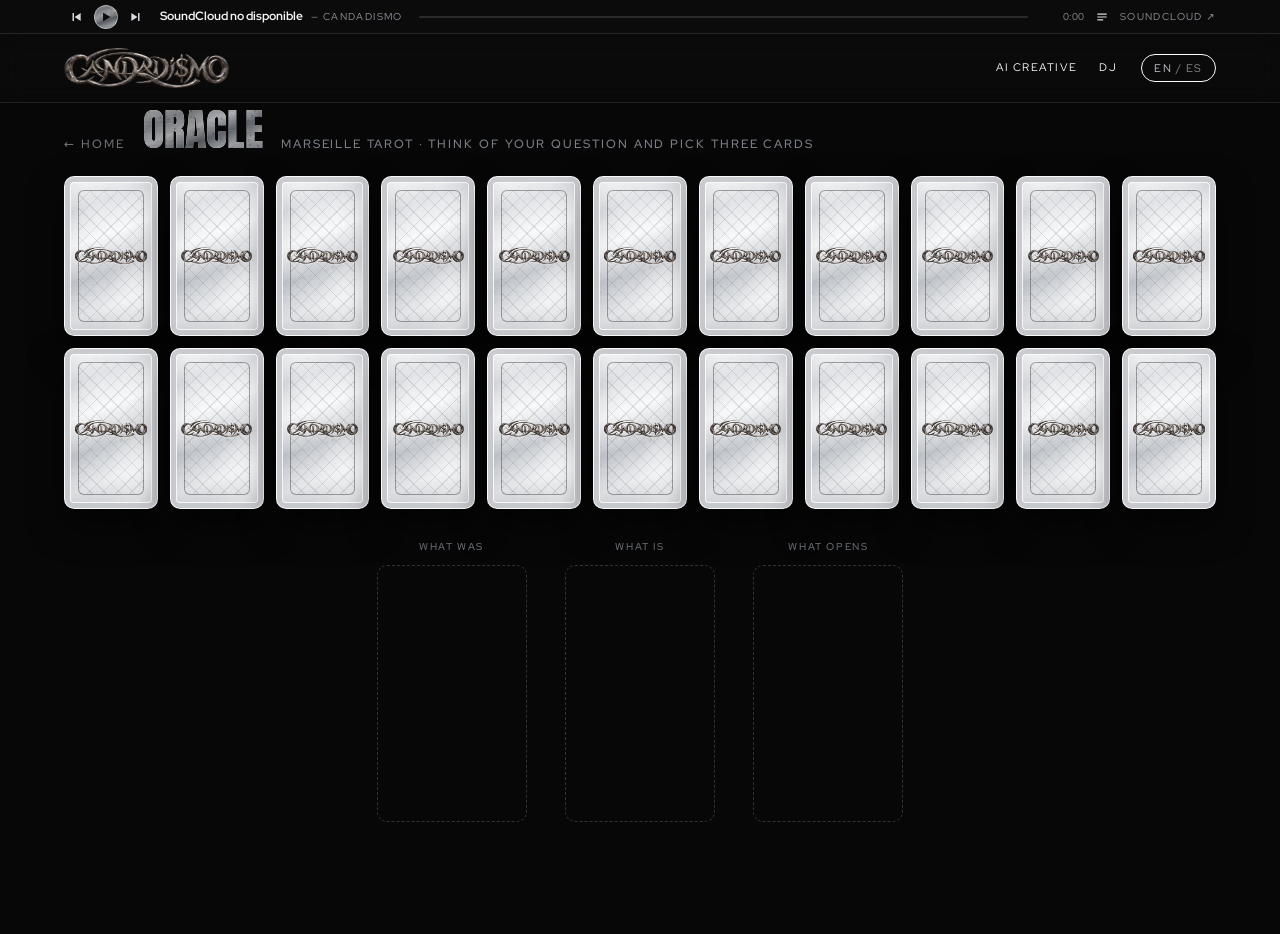
<file: oraculo.html>
<!DOCTYPE html>
<html lang="en" data-lang="en">
<head>
<meta charset="utf-8">
<meta name="viewport" content="width=device-width, initial-scale=1">
<title>Oráculo — Candadismo</title>
<meta name="description" content="Candadismo — Marta Cruz Ortiz, Barcelona-based AI Creative / Visual & Video Designer, and DJ as Candadismo (Deprerreo collective).">
<meta property="og:title" content="Candadismo — AI Creative & DJ">
<meta property="og:description" content="AI video & visual content for music, fashion and culture. DJ as Candadismo.">
<meta property="og:image" content="assets/img/og.jpg">
<link rel="icon" type="image/png" sizes="64x64" href="assets/img/favicon.png?v=5">
<link rel="icon" type="image/png" sizes="32x32" href="assets/img/favicon-32.png?v=5">
<link rel="apple-touch-icon" href="assets/img/apple-touch-icon.png?v=5">
<link rel="preconnect" href="https://fonts.googleapis.com">
<link rel="preconnect" href="https://fonts.gstatic.com" crossorigin>
<link href="https://fonts.googleapis.com/css2?family=Anton&family=Red+Hat+Display:ital,wght@0,300;0,400;0,500;0,700;0,900;1,300;1,400;1,900&display=swap" rel="stylesheet">
<link rel="stylesheet" href="styles.css?v=27">
</head>
<body class="page-dj page-oracle">
<div id="player" class="player"></div>
<div id="app">
<header class="nav">
  <a href="index.html" class="nav__logo nav__logo--img"><img src="assets/img/candadismo-logo.png?v=2" alt="Candadismo"></a>
  <nav class="nav__links">
    <a href="ia.html"><span class="en">AI Creative</span><span class="es">Trabajos IA</span></a>
    <a href="dj.html">DJ</a>
  </nav>
  <button class="lang" id="langBtn" aria-label="Cambiar idioma / Switch language"><span data-l="en">EN</span> / <span data-l="es">ES</span></button>
</header>

<section class="oraculo" id="oraculo">
  <div class="or-head">
    <a class="mono or-back" href="index.html">← Home</a>
    <h1 class="display or-title"><span class="en">ORACLE</span><span class="es">ORÁCULO</span></h1>
    <p class="mono or-hint"><span class="en">Marseille tarot · think of your question and pick three cards</span><span class="es">Tarot de Marsella · piensa en tu pregunta y elige tres cartas</span></p>
  </div>
  <div class="or-deck"></div>
  <div class="or-result">
    <div class="or-slots">
      <div class="or-slot"><p class="mono"><span class="en">What was</span><span class="es">Lo que fue</span></p><div class="or-slot__card"></div></div>
      <div class="or-slot"><p class="mono"><span class="en">What is</span><span class="es">Lo que es</span></p><div class="or-slot__card"></div></div>
      <div class="or-slot"><p class="mono"><span class="en">What opens</span><span class="es">Lo que se abre</span></p><div class="or-slot__card"></div></div>
    </div>
    <div class="or-side">
      <div class="or-reading" aria-live="polite"></div>
      <button class="btn btn--line or-again" type="button" hidden><span class="en">Shuffle again</span><span class="es">Volver a barajar</span></button>
    </div>
  </div>
</section>
</div>
<script src="https://w.soundcloud.com/player/api.js"></script>
<script src="player.js"></script>
<script src="oracle.js?v=4"></script>
<script src="main.js?v=24"></script>
</body>
</html>
</file>
<file: styles.css>
:root {
  --ink: #0b0b0b;
  --paper: #fbfbf9;
  --grey: #8a8a8a;
  --line: #e4e4e0;
  --silver: #9298a0;
  --chrome: linear-gradient(160deg, #f4f5f7 0%, #a9aeb5 22%, #eef0f2 42%, #7d838b 62%, #d9dce0 80%, #9aa0a7 100%);
  --worn: url("assets/img/metal.jpg") 0 0 / 520px, linear-gradient(160deg, #ffffff 0%, #b5b9bf 22%, #f2f3f5 42%, #868c94 62%, #e2e4e7 80%, #a3a8ae 100%);
  --display: Impact, "Anton", Haettenschweiler, "Arial Narrow Bold", sans-serif;
  --mono: "Red Hat Display", system-ui, sans-serif;
  --sans: "Red Hat Display", system-ui, sans-serif;
  --ph: 34px;
  --pad: clamp(20px, 5vw, 72px);
}

* { box-sizing: border-box; margin: 0; padding: 0; }
html { scroll-behavior: smooth; }
body { background: var(--paper); color: var(--ink); font: 400 17px/1.55 var(--sans); -webkit-font-smoothing: antialiased; }
img { display: block; max-width: 100%; }
a { color: inherit; }
ul { list-style: none; }

/* language toggle */
html[data-lang="en"] .es, html[data-lang="es"] .en { display: none !important; }
html[data-lang="en"] .lang [data-l="en"], html[data-lang="es"] .lang [data-l="es"] { color: var(--silver); }

.display { font-family: var(--display); font-weight: 400; text-transform: uppercase; letter-spacing: .01em; line-height: .92; }
.mono { font-family: var(--mono); font-size: 12px; letter-spacing: .14em; text-transform: uppercase; }
.pink { color: var(--silver); }
.kicker { color: var(--grey); margin-bottom: 18px; }
.label { color: var(--grey); margin: 22px 0 10px; }

/* nav */
.nav { position: fixed; inset: 0 0 auto 0; z-index: 50; display: flex; align-items: center; gap: 24px; padding: 14px var(--pad); background: rgba(251,251,249,.82); backdrop-filter: blur(12px); border-bottom: 1px solid var(--line); }
.nav__logo { font-family: var(--display); font-size: 20px; text-decoration: none; letter-spacing: .02em; margin-right: auto; }
.nav__links { display: flex; gap: 22px; }
.nav__links a, .lang { font-family: var(--mono); font-size: 11px; letter-spacing: .14em; text-transform: uppercase; text-decoration: none; }
.nav__links a:hover { color: var(--silver); }
.lang { background: none; border: 1px solid var(--ink); border-radius: 99px; padding: 6px 12px; cursor: pointer; color: var(--grey); }

/* buttons */
.btn { display: inline-block; font-family: var(--mono); font-size: 12px; letter-spacing: .12em; text-transform: uppercase; text-decoration: none; padding: 13px 20px; border-radius: 99px; border: 1px solid currentColor; transition: transform .2s, background .2s, color .2s; }
.btn:hover { transform: translateY(-2px); }
.btn--dark { background: var(--ink); color: var(--paper); border-color: var(--ink); }
.btn--pink { background: var(--chrome); color: var(--ink); border-color: #b9bdc3; }
.btn--line:hover { background: var(--paper); color: var(--ink); }

/* hero */
.hero { position: relative; min-height: 100vh; display: flex; align-items: center; padding: 110px var(--pad) 60px; overflow: hidden; }
.hero__flowers { position: absolute; right: -6%; top: 50%; transform: translateY(-50%); width: min(70vw, 1100px); opacity: .9; mix-blend-mode: multiply; pointer-events: none; -webkit-mask-image: radial-gradient(closest-side, #000 60%, transparent); mask-image: radial-gradient(closest-side, #000 60%, transparent); }
.hero__inner { position: relative; max-width: 760px; }
.hero h1 { font-size: clamp(76px, 15vw, 210px); }
.hero__role { margin: 26px 0 18px; font-size: 13px; }
.hero__lede { font-size: clamp(17px, 1.6vw, 21px); max-width: 560px; }
.hero__ctas { display: flex; flex-wrap: wrap; gap: 12px; margin-top: 30px; }

/* marquee */
.marquee { overflow: hidden; background: var(--ink); color: var(--paper); padding: 16px 0; }
.marquee__track { display: flex; gap: 28px; width: max-content; animation: scroll 45s linear infinite; font-family: var(--display); font-size: 28px; text-transform: uppercase; white-space: nowrap; }
.marquee i { color: var(--silver); font-style: normal; }
@keyframes scroll { to { transform: translateX(-50%); } }

/* sections */
.section { position: relative; padding: clamp(70px, 10vw, 140px) var(--pad); overflow: hidden; }
.section__head { display: flex; justify-content: space-between; align-items: flex-end; gap: 20px; border-bottom: 2px solid var(--ink); padding-bottom: 22px; margin-bottom: 20px; }
.section__head h2 { font-size: clamp(56px, 9vw, 130px); }

/* projects */
.project { display: grid; grid-template-columns: 1.05fr 1fr; gap: clamp(28px, 5vw, 80px); align-items: center; padding: clamp(40px, 6vw, 80px) 0; border-bottom: 1px solid var(--line); }
.project--rev .project__img { order: 2; }
.project__img { overflow: hidden; display: block; background: #eee; }
.project__img img { width: 100%; aspect-ratio: 4/5; object-fit: cover; transition: transform .7s cubic-bezier(.2,.7,.2,1); }
.project__img:hover img { transform: scale(1.04); }
.project__body { max-width: 540px; }
.project h3 { font-size: clamp(34px, 4.2vw, 58px); margin: 6px 0 14px; }
.project .num { color: var(--silver); }
.project .role { color: var(--grey); margin-bottom: 18px; }
.tools { display: flex; flex-wrap: wrap; gap: 8px; margin: 22px 0 26px; }
.tools li { font-family: var(--mono); font-size: 11px; letter-spacing: .08em; padding: 5px 11px; border: 1px solid var(--ink); border-radius: 99px; }
.link { font-family: var(--mono); font-size: 12px; letter-spacing: .14em; text-transform: uppercase; text-decoration: none; border-bottom: 2px solid var(--silver); padding-bottom: 3px; }
.link:hover { color: var(--silver); }

/* stats + more */
.flowers-bg { position: absolute; left: 0; bottom: 0; width: 100%; opacity: .55; mix-blend-mode: multiply; pointer-events: none; -webkit-mask-image: radial-gradient(closest-side, #000 60%, transparent); mask-image: radial-gradient(closest-side, #000 60%, transparent); }
.flowers-bg--right { left: auto; right: -10%; top: 0; bottom: auto; width: 70%; opacity: .5; }
.stats { position: relative; display: grid; grid-template-columns: repeat(3, 1fr); gap: 24px; margin-bottom: clamp(60px, 8vw, 110px); }
.stats > div { border-top: 2px solid var(--ink); padding-top: 16px; }
.big { font-size: clamp(64px, 9vw, 140px); }
.more { position: relative; display: grid; grid-template-columns: 1fr 1.6fr; gap: 40px; }
.more h2 { font-size: clamp(44px, 6vw, 88px); }
.more__list li { border-top: 1px solid var(--line); }
.more__list li > a, .more__list li:not(:has(a)) { display: grid; grid-template-columns: 1fr 1.4fr auto; gap: 16px; padding: 16px 0; text-decoration: none; align-items: baseline; }
.more__list li > a:hover b { color: var(--silver); }
.more__list b { font-weight: 700; }
.more__list span { color: #555; font-size: 15px; }

/* DJ */
.dj { background: var(--ink); color: var(--paper); padding-bottom: clamp(70px, 10vw, 140px); }
.dj__hero { position: relative; height: min(92vh, 900px); overflow: hidden; }
.dj__hero img { width: 100%; height: 100%; object-fit: cover; object-position: center 30%; filter: contrast(1.02) saturate(.95); }
.dj__hero::after { content: ""; position: absolute; inset: 0; background: linear-gradient(180deg, rgba(11,11,11,.1) 40%, var(--ink) 100%); }
.dj__title { position: absolute; z-index: 2; left: var(--pad); bottom: 50px; font-size: clamp(70px, 15vw, 240px); color: var(--paper); -webkit-text-stroke: 2px var(--ink); text-transform: none; }
.dj__kicker { position: absolute; z-index: 2; left: var(--pad); bottom: 24px; color: var(--silver); }
.dj__grid { display: grid; grid-template-columns: 1.5fr 1fr; gap: clamp(30px, 6vw, 100px); padding: 60px var(--pad) 20px; }
.dj__bio p { font-size: clamp(17px, 1.5vw, 20px); margin-bottom: 18px; max-width: 680px; }
.dj__bio b { color: var(--silver); font-weight: 500; }
.tags { display: flex; flex-wrap: wrap; gap: 8px; margin: 26px 0 30px; }
.tags li { font-family: var(--mono); font-size: 11px; letter-spacing: .1em; text-transform: uppercase; padding: 6px 12px; border: 1px solid var(--silver); color: var(--silver); border-radius: 99px; }
.dj__links { display: flex; flex-wrap: wrap; gap: 10px; }
.dj__venues ul li { display: flex; justify-content: space-between; padding: 11px 0; border-bottom: 1px solid #2a2a2a; font-family: var(--display); font-size: 24px; text-transform: uppercase; }
.dj__venues em { font-family: var(--mono); font-style: normal; font-size: 11px; color: var(--grey); letter-spacing: .14em; align-self: center; }
.dj__sub { font-size: clamp(50px, 8vw, 120px); padding: 70px var(--pad) 10px; }
.music { display: grid; grid-template-columns: 1fr 1fr; gap: 30px; padding: 0 var(--pad); }
.music iframe { width: 100%; height: 120px; border: 0; margin-bottom: 12px; background: #161616; border-radius: 4px; }
.videos-label { padding: 30px var(--pad) 0; }
.videos { display: grid; grid-template-columns: 1fr 1fr; gap: 30px; padding: 0 var(--pad); }
.video { position: relative; aspect-ratio: 16/9; background: #161616; }
.video iframe { position: absolute; inset: 0; width: 100%; height: 100%; border: 0; }

/* about */
.about__grid { position: relative; display: grid; grid-template-columns: 1.3fr 1fr; gap: clamp(30px, 6vw, 100px); }
.about h2 { font-size: clamp(50px, 7vw, 100px); margin-bottom: 26px; }
.about p { max-width: 620px; margin-bottom: 16px; font-size: 18px; }
.skills .tools { margin: 0 0 10px; }

/* contact */
.contact { background: var(--chrome); color: var(--ink); padding: clamp(70px, 10vw, 140px) var(--pad) 40px; }
.contact .kicker { color: rgba(255,255,255,.8); }
.contact__mail { display: block; font-size: clamp(34px, 7.4vw, 120px); text-decoration: none; text-transform: none; word-break: break-word; }
.contact__mail:hover { color: var(--ink); }
.contact__links { display: flex; flex-wrap: wrap; gap: 26px; margin: 40px 0 70px; }
.contact__links a { text-decoration: none; border-bottom: 1px solid #fff; padding-bottom: 3px; }
.small { font-size: 10px; opacity: .8; }

/* responsive */
@media (max-width: 860px) {
  .nav__links { display: none; }
  .project, .project--rev { grid-template-columns: 1fr; }
  .project--rev .project__img { order: 0; }
  .stats { grid-template-columns: 1fr; }
  .more, .dj__grid, .music, .videos, .about__grid { grid-template-columns: 1fr; }
  .more__list li > a, .more__list li:not(:has(a)) { grid-template-columns: 1fr; gap: 2px; }
  .hero__flowers { width: 120vw; right: -40%; opacity: .45; }
  .section__head { flex-direction: column; align-items: flex-start; }
}
@media (prefers-reduced-motion: reduce) { .marquee__track { animation: none; } html { scroll-behavior: auto; } }

/* ===== LANDING (white gate) ===== */
.landing { background: #fff; }
.lang--float { position: fixed; top: 18px; right: var(--pad); z-index: 10; background: #fff; }
.gate { min-height: 100vh; display: flex; flex-direction: column; padding: 22px var(--pad); }
.gate__head { display: flex; justify-content: space-between; align-items: baseline; gap: 20px; padding-right: 110px; }
.gate__head h1 { font-size: clamp(26px, 3vw, 40px); letter-spacing: .03em; }
.gate__head p { color: var(--grey); }
.gate__doors { flex: 1; display: grid; grid-template-columns: 1fr 1fr; gap: clamp(16px, 4vw, 70px); align-items: end; align-content: center; padding: clamp(20px, 3vw, 40px) 0; }
.door { display: flex; flex-direction: column; align-items: center; justify-content: flex-end; text-decoration: none; color: var(--ink); }
.obj { position: relative; display: block; transition: transform .6s cubic-bezier(.2,.7,.2,1); }
.tv { width: clamp(200px, 25vw, 380px); aspect-ratio: 745/702; }
.cdj { width: clamp(270px, 37vw, 560px); aspect-ratio: 1273/951; }
.obj img { position: absolute; inset: 0; width: 100%; height: 100%; object-fit: contain; }
.door__label { display: flex; flex-direction: column; align-items: center; gap: 4px; margin-top: 22px; }
.door__num { color: var(--silver); }
.door__title { font-size: clamp(54px, 6.5vw, 100px); line-height: .9; transition: color .35s; }
.door__sub { color: var(--grey); }
.door:hover .door__title, .door:focus-visible .door__title { color: transparent; }

/* TV: off by default, switches on with a CRT flicker on hover */
.tv__on { opacity: 0; }
.tv__glow { position: absolute; left: 14%; top: 15%; width: 73%; height: 67%; border-radius: 10%; box-shadow: 0 0 80px 20px rgba(200,225,235,0); pointer-events: none; transition: box-shadow .5s; }
.door--ia:hover .tv__on, .door--ia:focus-visible .tv__on { animation: crt-on .7s steps(1, end) forwards; }
.door--ia:hover .tv__glow, .door--ia:focus-visible .tv__glow { box-shadow: 0 0 90px 24px rgba(200,225,235,.45); }
.door--ia:hover .obj { transform: scale(1.03); }
@keyframes crt-on {
  0% { opacity: 0; } 8% { opacity: .9; } 14% { opacity: .1; } 22% { opacity: 1; }
  30% { opacity: .35; } 38% { opacity: 1; } 46% { opacity: .75; } 54%, 100% { opacity: 1; }
}

/* CDJ: lifts and tilts on hover */
.door--dj:hover .obj, .door--dj:focus-visible .obj { transform: translateY(-14px) rotate(-3deg) scale(1.03); }

.gate__foot { display: flex; justify-content: space-between; gap: 20px; color: var(--grey); }
.gate__foot a { text-decoration: none; }
.gate__foot a:hover { color: var(--silver); }

@media (hover: none) {
  .tv__on { animation: crt-on 1.2s 1s steps(1, end) forwards; }
}
@media (prefers-reduced-motion: reduce) {
  .door--ia:hover .tv__on, .door--ia:focus-visible .tv__on, .tv__on { animation: none; transition: opacity .3s; }
  .door--ia:hover .tv__on { opacity: 1; }
}

/* ===== inner pages ===== */
.page-intro { padding: 120px var(--pad) 60px; }
.page-intro .kicker a { text-decoration: none; }
.page-intro .kicker a:hover { color: var(--silver); }
.page-intro h1 { font-size: clamp(80px, 15vw, 220px); margin-bottom: 20px; }
.page-intro__lede { max-width: 620px; margin-top: 18px; font-size: clamp(17px, 1.6vw, 21px); }
.page-dj { background: var(--ink); }
.page-dj .nav { background: rgba(11,11,11,.7); border-color: #222; color: var(--paper); }
.page-dj .lang { border-color: var(--paper); }
.dj__back { position: absolute; z-index: 2; top: 80px; left: var(--pad); color: var(--paper); text-decoration: none; }
.dj__back:hover { color: var(--silver); }
.nav__links { display: flex; }

@media (max-width: 860px) {
  .gate__doors { grid-template-columns: 1fr; gap: 30px; }
  .gate__head { flex-direction: column; gap: 4px; }
  .nav__links { display: flex; gap: 14px; }
  .nav__links a:last-child { display: none; }
  .nav__logo { font-size: 16px; }
}

/* ===== silver / chrome accent ===== */
.big, .door__title, .dj__title {
  background-image: var(--chrome); -webkit-background-clip: text; background-clip: text;
}
.big { color: transparent; -webkit-text-stroke: 1px rgba(90,95,102,.35); }
.door__title { -webkit-text-stroke: 0 transparent; }
.door:hover .door__title, .door:focus-visible .door__title { -webkit-text-stroke: 1px rgba(90,95,102,.35); }
.dj, .page-dj { --silver: #c4c8ce; }
.dj__title { color: transparent; -webkit-text-stroke: 0; filter: drop-shadow(0 2px 10px rgba(0,0,0,.5)); }
.contact .kicker { color: rgba(11,11,11,.6); }
.contact__mail:hover { color: #fff; }
.contact__links a { border-color: var(--ink); }
.link { border-bottom-color: var(--silver); }
.btn--pink:hover { filter: brightness(1.06); }

/* ===== worn silver ===== */
.big, .door__title, .door:hover .door__title, .door:focus-visible .door__title {
  background: var(--worn); background-blend-mode: multiply; -webkit-background-clip: text; background-clip: text; color: transparent;
}
.big, .door:hover .door__title { -webkit-text-stroke: 1px rgba(70,72,76,.45); }
.door__title { -webkit-text-stroke: 1px rgba(70,72,76,.25); }
.btn--pink, .contact { background: var(--worn); background-blend-mode: multiply; }
.mono { font-weight: 500; letter-spacing: .16em; }

/* ===== typography: Impact + Red Hat Display alternating ===== */
.display { font-weight: 400; letter-spacing: .005em; }
.alt { font-family: "Red Hat Display", sans-serif; font-weight: 300; font-style: italic; text-transform: none; letter-spacing: -.035em; }
.project h3 .alt { display: block; font-size: .62em; margin-top: .12em; }
body { font-weight: 400; }

/* ===== logo ===== */
.nav__logo img { height: 30px; width: auto; }
.gate__logo img { height: clamp(46px, 6vw, 84px); width: auto; }
.dj__title { -webkit-text-stroke: 0 !important; filter: none !important; background: none !important; bottom: 70px; width: min(86vw, 1100px); }
.dj__title img { width: 100%; height: auto; filter: drop-shadow(0 8px 28px rgba(0,0,0,.6)); }
.gate__head { align-items: center; }

/* ===== landing emails ===== */
.gate__mails { display: flex; flex-wrap: wrap; gap: 8px 28px; }
.gate__mails b { color: var(--ink); margin-right: 6px; font-weight: 700; }

/* ===== top music player ===== */
body { padding-top: var(--ph); }
.nav { top: var(--ph); }
.lang--float { top: calc(var(--ph) + 18px); }
.player { position: fixed; inset: 0 0 auto 0; z-index: 100; height: var(--ph); background: #0b0b0b; color: #d8dbdf; border-bottom: 1px solid #262626; font-family: var(--sans); }
.player::before { content: ""; position: absolute; inset: 0; background: url("assets/img/metal.jpg") 0 0 / 520px; opacity: .07; pointer-events: none; }
.player__inner { position: relative; height: 100%; display: flex; align-items: center; gap: 12px; padding: 0 var(--pad); }
.pl-btn { background: none; border: 0; color: inherit; cursor: pointer; display: grid; place-items: center; width: 32px; height: 32px; border-radius: 50%; transition: color .2s, background .2s; }
.pl-btn:hover { color: #fff; }
.pl-play { width: 38px; height: 38px; color: #111; background: var(--worn); background-blend-mode: multiply; box-shadow: inset 0 0 0 1px rgba(255,255,255,.4), 0 0 0 1px #000; }
.pl-play:hover { color: #000; filter: brightness(1.08); }
.pl-art { width: 36px; height: 36px; flex: none; background: #222 url("assets/img/cdj.jpg") center / cover; border-radius: 3px; margin-left: 6px; }
.player.is-playing .pl-art { animation: spin 6s linear infinite; border-radius: 50%; }
@keyframes spin { to { transform: rotate(360deg); } }
.pl-meta { display: flex; flex-direction: column; min-width: 0; flex: 0 1 260px; line-height: 1.2; }
.pl-title { font-weight: 700; font-size: 13px; white-space: nowrap; overflow: hidden; text-overflow: ellipsis; color: #f2f3f5; }
.pl-artist { font-size: 11px; letter-spacing: .14em; text-transform: uppercase; color: #8d9299; }
.pl-bar { flex: 1; height: 3px; background: #2a2a2a; cursor: pointer; position: relative; border-radius: 3px; }
.pl-bar::after { content: ""; position: absolute; inset: -10px 0; }
.pl-fill { display: block; height: 100%; width: 0; background: linear-gradient(90deg, #8a9097, #f2f3f5); border-radius: 3px; }
.pl-time { font-size: 11px; color: #8d9299; width: 40px; text-align: right; font-variant-numeric: tabular-nums; }
.pl-sc { font-size: 11px; letter-spacing: .14em; text-transform: uppercase; text-decoration: none; color: #8d9299; white-space: nowrap; }
.pl-sc:hover { color: #fff; }
.pl-list { position: absolute; top: var(--ph); right: var(--pad); width: min(360px, calc(100vw - 2 * var(--pad))); background: #0f0f0f; border: 1px solid #2a2a2a; list-style: none; padding: 6px; box-shadow: 0 20px 40px rgba(0,0,0,.35); counter-reset: t; }
.pl-list button { width: 100%; text-align: left; background: none; border: 0; color: #c9ccd1; font: 500 13px/1.3 var(--sans); padding: 10px 12px; cursor: pointer; border-radius: 4px; }
.pl-list button::before { counter-increment: t; content: counter(t, decimal-leading-zero); color: #61666d; margin-right: 12px; font-size: 11px; }
.pl-list button:hover { background: #1c1c1c; color: #fff; }
.pl-list .is-current button { color: #fff; font-weight: 700; }
.pl-frame { position: absolute; width: 1px; height: 1px; opacity: 0; pointer-events: none; border: 0; left: -10px; top: 0; }
@media (max-width: 860px) {
  .pl-prev, .pl-time, .pl-sc, .pl-artist { display: none; }
  .player__inner { gap: 8px; }
  .pl-meta { flex: 1 1 auto; }
  .pl-bar { position: absolute; left: 0; right: 0; bottom: 0; height: 2px; border-radius: 0; }
  .nav__logo img { height: 22px; }
}
.contact {
  background-image: linear-gradient(rgba(255,255,255,.38), rgba(255,255,255,.38)), url("assets/img/metal.jpg"), linear-gradient(160deg, #ffffff 0%, #b5b9bf 22%, #f2f3f5 42%, #868c94 62%, #e2e4e7 80%, #a3a8ae 100%);
  background-size: auto, cover, auto; background-position: center; background-blend-mode: normal, multiply, normal;
}
.page-dj .nav { background: rgba(11,11,11,.85); }

/* ===== compact player + text logo (override) ===== */
.player__inner { gap: 6px; }
.pl-btn { width: 24px; height: 24px; }
.pl-play { width: 24px; height: 24px; box-shadow: inset 0 0 0 1px rgba(255,255,255,.4); }
.pl-meta { flex-direction: row; align-items: baseline; gap: 8px; flex: 0 1 auto; max-width: 40vw; margin-left: 6px; }
.pl-title { font-size: 12px; }
.pl-artist { font-size: 10px; white-space: nowrap; }
.pl-bar { height: 2px; margin: 0 10px; }
.pl-time, .pl-sc { font-size: 10px; }
.pl-list { top: var(--ph); }
.nav__logo { font-family: var(--display); font-size: 22px; letter-spacing: .04em; }
.gate__logo { font-size: clamp(30px, 3.6vw, 52px); letter-spacing: .03em; }
.gate__logo, .nav__logo, .dj__title { background: var(--worn) !important; background-blend-mode: multiply !important; -webkit-background-clip: text !important; background-clip: text !important; color: transparent; }
.gate__logo, .nav__logo { -webkit-text-stroke: 1px rgba(60,62,66,.5); }
.dj__title { width: auto; font-size: clamp(70px, 14vw, 230px); -webkit-text-stroke: 1px rgba(255,255,255,.25) !important; filter: drop-shadow(0 4px 18px rgba(0,0,0,.55)) !important; }
@media (max-width: 860px) { .pl-meta { max-width: none; flex: 1 1 auto; } .nav__logo { font-size: 18px; } }
.lang, .nav__links a { white-space: nowrap; }
@media (max-width: 860px) { .nav { gap: 12px; } .nav__links a { font-size: 10px; } }

/* music: all mixes */
.music { grid-template-columns: 1fr; }
.music__grid { display: grid; grid-template-columns: 1fr 1fr; gap: 0 30px; }
@media (max-width: 860px) { .music__grid { grid-template-columns: 1fr; } }

.pl-head { font: 700 10px/1 var(--sans); letter-spacing: .18em; text-transform: uppercase; color: #61666d; padding: 12px 12px 6px; }
.pl-list { max-height: 70vh; overflow-y: auto; }
.music__grid { align-items: start; }

/* ===== DJ hero slideshow ===== */
.slides { position: absolute; inset: 0; }
.dj__hero .slides img { position: absolute; inset: 0; width: 100%; height: 100%; object-fit: cover; opacity: 0; transform: scale(1.06); transition: opacity 1.4s ease, transform 7s ease-out; }
.dj__hero .slides img.is-active { opacity: 1; transform: scale(1); }
.slides__dots { position: absolute; z-index: 3; right: var(--pad); bottom: 30px; display: flex; gap: 8px; }
.slides__dots button { width: 22px; height: 3px; border: 0; padding: 0; background: rgba(255,255,255,.35); cursor: pointer; transition: background .3s, width .3s; }
.slides__dots button.is-active { background: #e6e8eb; width: 36px; }
@media (prefers-reduced-motion: reduce) { .dj__hero .slides img { transition: opacity .3s; transform: none !important; } }

/* ===== DJ: compact split hero (text visible on open) ===== */
.dj__top { display: grid; grid-template-columns: 1.15fr .85fr; gap: clamp(24px, 4vw, 60px); align-items: center; min-height: calc(100vh - var(--ph)); padding: 96px var(--pad) 40px; }
.dj__intro { position: relative; }
.dj__top .dj__back, .dj__top .dj__kicker, .dj__top .dj__title { position: static; }
.dj__top .dj__back { display: inline-block; margin-bottom: 14px; }
.dj__top .dj__title { font-size: clamp(56px, 8.2vw, 136px); line-height: .9; width: auto; }
.dj__top .dj__kicker { margin: 10px 0 22px; }
.dj__top .dj__bio p { font-size: clamp(15px, 1.15vw, 17px); margin-bottom: 12px; max-width: 640px; }
.dj__top .tags { margin: 16px 0 20px; }
.dj__top .dj__hero { position: relative; height: auto; aspect-ratio: 4 / 5; max-height: calc(100vh - var(--ph) - 150px); width: 100%; justify-self: end; overflow: hidden; border-radius: 2px; }
.dj__top .dj__hero::after { background: linear-gradient(180deg, transparent 70%, rgba(11,11,11,.5)); }
.dj__top .slides__dots { bottom: 16px; right: 16px; }
.dj__venuesrow { padding: 30px var(--pad) 0; }
.dj__venuesrow ul { display: grid; grid-template-columns: repeat(4, 1fr); column-gap: 30px; }
.dj__venuesrow li { font-size: 20px; }
@media (max-width: 860px) {
  .dj__top { grid-template-columns: 1fr; min-height: 0; padding-top: 80px; }
  .dj__top .dj__hero { order: -1; aspect-ratio: 4 / 3; max-height: 42vh; }
  .dj__venuesrow ul { grid-template-columns: 1fr 1fr; }
}
.btn--pink { color: #0b0b0b !important; font-weight: 700; }
.dj__hero::after { pointer-events: none; }

/* ===== landing: floating + draggable objects ===== */
.gate__head { padding-right: 110px; }
.gate__doors { align-items: center; }
.door { cursor: grab; -webkit-user-select: none; user-select: none; -webkit-touch-callout: none; }
.drag { display: block; touch-action: none; will-change: transform; position: relative; z-index: 1; }
.drag.is-dragging { z-index: 5; cursor: grabbing; }
.drag.is-returning { transition: transform .9s cubic-bezier(.34, 1.56, .64, 1); }
.door .obj { animation: float 6s ease-in-out infinite; transform: none !important; }
.door--dj .obj { animation-duration: 7.5s; animation-delay: -2.5s; }
@keyframes float {
  0%, 100% { translate: 0 0; rotate: 0deg; }
  25% { translate: 4px -12px; rotate: -1deg; }
  50% { translate: 0 -20px; rotate: .6deg; }
  75% { translate: -4px -9px; rotate: 1.1deg; }
}
.obj img { mix-blend-mode: multiply; pointer-events: none; transition: transform .6s cubic-bezier(.2,.7,.2,1); }
.door--ia:hover .obj img, .door--ia .is-dragging .obj img { transform: scale(1.04); }
.door--dj:hover .obj img, .door--dj .is-dragging .obj img { transform: rotate(-3deg) scale(1.04); }
.door--ia .is-dragging .tv__on { animation: crt-on .7s steps(1, end) forwards; }
.tv { width: clamp(220px, 27vw, 410px); }
.cdj { width: clamp(280px, 38vw, 580px); }
@media (prefers-reduced-motion: reduce) { .door .obj { animation: none; } }
@media (max-width: 860px) { .gate__doors { gap: 40px; } }
.obj img { mix-blend-mode: normal; }

/* ===== AI page: image-first gallery ===== */
.page-intro--compact { padding: 92px var(--pad) 28px; display: grid; grid-template-columns: auto 1fr; column-gap: 40px; align-items: end; }
.page-intro--compact .kicker { grid-column: 1 / -1; margin-bottom: 8px; }
.page-intro--compact h1 { font-size: clamp(56px, 8vw, 120px); margin: 0; grid-row: span 2; }
.page-intro--compact > p.mono { margin: 0 0 6px; }
.page-intro--compact .page-intro__lede { margin: 0; font-size: 16px; max-width: 520px; }
.work { padding: 0 var(--pad) 50px; }
.gallery { display: grid; grid-template-columns: repeat(3, 1fr); grid-auto-rows: clamp(220px, 26vw, 420px); gap: 10px; }
.tile { position: relative; overflow: hidden; border: 0; padding: 0; background: #ddd; cursor: zoom-in; display: block; }
.tile img { width: 100%; height: 100%; object-fit: cover; display: block; transition: transform 1s cubic-bezier(.2,.7,.2,1), filter .6s; }
.tile:hover img, .tile:focus-visible img { transform: scale(1.045); }
.tile--1 { grid-column: span 2; grid-row: span 2; }
.tile--2 { grid-row: span 2; }
.tile--4 img { object-position: center 35%; }
.tile__cap { position: absolute; left: 14px; bottom: 12px; right: 14px; text-align: left; color: #fff; font: 400 clamp(18px, 1.8vw, 26px)/1 var(--display); text-transform: uppercase; letter-spacing: .02em; text-shadow: 0 2px 14px rgba(0,0,0,.6); opacity: 0; transform: translateY(8px); transition: .4s; }
.tile__cap .mono { font-family: var(--sans); font-size: 11px; margin-right: 6px; opacity: .8; }
.tile:hover .tile__cap, .tile:focus-visible .tile__cap { opacity: 1; transform: none; }
.tile::after { content: ""; position: absolute; inset: 0; background: linear-gradient(180deg, transparent 55%, rgba(0,0,0,.45)); opacity: 0; transition: opacity .4s; pointer-events: none; }
.tile:hover::after { opacity: 1; }
.gallery__hint { color: var(--grey); margin-top: 14px; }
@media (hover: none) { .tile__cap { opacity: 1; transform: none; } .tile::after { opacity: 1; } }

/* project modal */
.pm { border: 0; padding: 0; width: min(1180px, 94vw); max-height: 90vh; background: var(--paper); color: var(--ink); overflow: auto; }
.pm::backdrop { background: rgba(11,11,11,.82); backdrop-filter: blur(6px); }
.pm[open] { animation: pm-in .35s cubic-bezier(.2,.7,.2,1); }
@keyframes pm-in { from { opacity: 0; transform: translateY(14px) scale(.98); } }
.pm__inner { display: grid; grid-template-columns: 1.1fr 1fr; }
.pm__media { background: #111; }
.pm__media img { width: 100%; height: 100%; max-height: 90vh; object-fit: cover; display: block; }
.pm__body { padding: clamp(24px, 3.5vw, 50px); align-self: center; }
.pm__body h3 { font-size: clamp(32px, 3.6vw, 52px); margin: 6px 0 12px; }
.pm__body .num { color: var(--grey); }
.pm__body .role { color: var(--grey); margin-bottom: 16px; }
.pm__body p { margin-bottom: 12px; }
.pm__close { position: sticky; top: 0; float: right; z-index: 2; margin: 12px 12px -48px 0; width: 36px; height: 36px; border-radius: 50%; border: 0; background: var(--ink); color: #fff; cursor: pointer; font-size: 14px; }
@media (max-width: 860px) {
  .page-intro--compact { grid-template-columns: 1fr; }
  .page-intro--compact h1 { grid-row: auto; }
  .gallery { grid-template-columns: 1fr 1fr; grid-auto-rows: 46vw; }
  .tile--1 { grid-column: span 2; grid-row: span 1; }
  .tile--2 { grid-row: span 2; }
  .pm__inner { grid-template-columns: 1fr; }
  .pm__media img { max-height: 50vh; }
}
.slides__dots { gap: 5px; } .slides__dots button { width: 12px; } .slides__dots button.is-active { width: 26px; }

/* ===== videos ===== */
.dj__top .dj__hero { background: #000; transition: aspect-ratio .6s ease; }
.dj__hero .slides video { position: absolute; inset: 0; width: 100%; height: 100%; object-fit: contain; background: #000; opacity: 0; transition: opacity 1s ease; }
.dj__hero .slides video.is-active { opacity: 1; }
/* AI gallery: 4 columns with the video tile */
.gallery { grid-template-columns: repeat(4, 1fr); grid-auto-rows: clamp(200px, 21vw, 340px); }
.tile--1 { grid-column: span 2; grid-row: span 2; }
.tile--video, .tile--2 { grid-row: span 2; }
.tile--5 { grid-column: span 2; }
.tile--5 img { object-position: center 25%; }
.tile video { width: 100%; height: 100%; object-fit: cover; display: block; transition: transform 1s cubic-bezier(.2,.7,.2,1); }
.tile:hover video { transform: scale(1.045); }
.tile--video .tile__cap { opacity: 1; transform: none; }
.pm__media--video { display: grid; place-items: center; background: #000; }
.pm__media--video video { width: 100%; max-height: 90vh; object-fit: contain; display: block; }
@media (max-width: 860px) {
  .gallery { grid-template-columns: 1fr 1fr; grid-auto-rows: 46vw; }
  .tile--1 { grid-column: span 2; grid-row: span 1; }
  .tile--5 { grid-column: span 2; }
}
.slides__dots button.is-video { background: rgba(255,255,255,.6); height: 5px; margin-top: -1px; }
.tile--cumaco { grid-column: span 2; grid-row: span 2; }
.pm__media--stack { display: flex; flex-direction: column; gap: 4px; align-self: stretch; }
.pm__media--stack video { max-height: none; height: auto; }
@media (max-width: 860px) { .tile--cumaco { grid-column: span 2; grid-row: span 1; } }
/* gallery layout v3 (8 tiles) */
.tile--5 { grid-column: auto; grid-row: span 2; }
.tile--23 { grid-row: span 2; }
.tile--3, .tile--4 { grid-column: span 2; }
.tile--3 img { object-position: center 40%; }
@media (max-width: 860px) {
  .tile--5 { grid-column: auto; grid-row: span 2; }
  .tile--3, .tile--4 { grid-column: auto; }
}

/* ===== keep original formats: masonry gallery (no cropping) ===== */
.gallery { display: block; columns: 3; column-gap: 10px; }
.gallery .tile { display: block; width: 100%; height: auto; margin: 0 0 10px; break-inside: avoid; grid-row: auto !important; grid-column: auto !important; }
.gallery .tile img, .gallery .tile video { width: 100%; height: auto; object-fit: contain; }
@media (max-width: 860px) { .gallery { columns: 2; column-gap: 6px; } .gallery .tile { margin-bottom: 6px; } }

/* ===== DJ slideshow: frame follows each photo/video's own shape ===== */
.dj__top .dj__hero { --r: 4 / 5; aspect-ratio: var(--r) !important; max-height: none; width: min(100%, calc((100vh - var(--ph) - 150px) * var(--r))); justify-self: center; transition: width .6s ease, aspect-ratio .6s ease; }
.dj__hero .slides img { object-fit: contain !important; background: #000; }
@media (max-width: 860px) { .dj__top .dj__hero { width: min(100%, calc(60vh * var(--r))); max-height: none; } }
.pm__media--stack img { width: 100%; height: auto; max-height: none; object-fit: contain; display: block; }
.pm__media--grid { display: grid; grid-template-columns: repeat(2, 1fr); gap: 6px; padding: 6px; background: #000; align-content: start; }
.pm__media--grid figure { margin: 0; }
.pm__media--grid video { width: 100%; height: auto; display: block; }
.pm__media--grid figcaption { color: #aaa; font-size: 10px; padding: 6px 2px 4px; }
@media (min-width: 1100px) { .pm__media--grid { grid-template-columns: repeat(3, 1fr); } }
.pm__inner:has(.pm__media--grid) { align-items: start; }
.pm__media--grid + .pm__body { position: sticky; top: 0; align-self: start; }
.pm__media--grid img { width: 100%; height: auto; display: block; }
.pm__media--grid { display: block; columns: 2; column-gap: 6px; }
.pm__media--grid figure { break-inside: avoid; margin: 0 0 6px; }
@media (min-width: 1100px) { .pm__media--grid { columns: 3; } }
.pm__media--wide { columns: 1 !important; }
.music--short { grid-template-columns: 1fr 1fr; } @media (max-width: 860px) { .music--short { grid-template-columns: 1fr; } }

/* ===== landing: chrome logo floating & draggable ===== */
.gate__head--logo { justify-content: center; padding: 6px 0 0; }
.gate__title { margin: 0; line-height: 0; }
.gate__title .drag { cursor: grab; }
.float-logo { width: min(78vw, 760px); height: auto; display: block; -webkit-user-select: none; user-select: none; pointer-events: none; animation: float 7s ease-in-out infinite; animation-delay: -1.2s; filter: drop-shadow(0 10px 18px rgba(0,0,0,.12)); }
.gate__doors { padding-top: 0; }
@media (prefers-reduced-motion: reduce) { .float-logo { animation: none; } }

/* ===== polished chrome silver (replaces worn texture) ===== */
:root {
  --worn: linear-gradient(180deg, #ffffff 0%, #e9ecef 18%, #8d939b 38%, #f7f8fa 50%, #b9bec5 62%, #5f656d 80%, #d8dce1 100%);
  --chrome: var(--worn);
}
.big, .door__title, .gate__logo, .nav__logo, .dj__title {
  background-image: var(--worn) !important; background-size: 100% 100% !important; background-blend-mode: normal !important;
  -webkit-background-clip: text !important; background-clip: text !important; color: transparent;
}
.nav__logo, .big { -webkit-text-stroke: .6px rgba(40,42,46,.55) !important; }
.dj__title { -webkit-text-stroke: .6px rgba(255,255,255,.35) !important; }
.btn--pink, .pl-play { background: var(--worn) !important; background-blend-mode: normal !important; border-color: #9aa0a7 !important; color: #0b0b0b !important; }
.contact { background: linear-gradient(180deg, #f4f5f7 0%, #c9cdd2 40%, #eef0f2 60%, #a7adb4 100%) !important; }
.player::before { display: none; }
.pl-fill { background: linear-gradient(90deg, #8d939b, #ffffff, #b9bec5); }
.float-logo { width: min(70vw, 600px); }
.gate .tv { width: clamp(180px, 21vw, 330px); }
.gate .cdj { width: clamp(240px, 31vw, 480px); }
.gate__doors { padding-bottom: 10px; }
.float-logo { filter: none; }
.float-logo { width: min(46vw, 300px); } .gate__head--logo { padding-top: 14px; }

/* ===== back to worn old silver + black outline on big Impact titles ===== */
:root {
  --worn: url("assets/img/metal.jpg") 0 0 / 520px, linear-gradient(160deg, #ffffff 0%, #b5b9bf 22%, #f2f3f5 42%, #868c94 62%, #e2e4e7 80%, #a3a8ae 100%);
  --chrome: var(--worn);
}
.big, .door__title, .gate__logo, .nav__logo, .dj__title {
  background: var(--worn) !important; background-blend-mode: multiply !important;
  -webkit-background-clip: text !important; background-clip: text !important; color: transparent;
}
.btn--pink, .pl-play { background: var(--worn) !important; background-blend-mode: multiply !important; }
.contact { background-image: linear-gradient(rgba(255,255,255,.38), rgba(255,255,255,.38)), url("assets/img/metal.jpg"), linear-gradient(160deg, #ffffff 0%, #b5b9bf 22%, #f2f3f5 42%, #868c94 62%, #e2e4e7 80%, #a3a8ae 100%) !important; background-size: auto, cover, auto !important; background-blend-mode: normal, multiply, normal !important; }
.pl-fill { background: linear-gradient(90deg, #8a9097, #f2f3f5); }
/* black outline */
.big, .nav__logo, .dj__title, .door__title, .gate__logo { -webkit-text-stroke: 1.5px #0b0b0b !important; paint-order: stroke fill; }
.dj__top .dj__title, .big { -webkit-text-stroke: 2px #0b0b0b !important; }
.dj__title { filter: drop-shadow(0 0 1px #000) !important; }
.gate__head--logo { padding-top: 46px !important; } @media (max-width: 860px) { .gate__head--logo { padding-top: 40px !important; } }
.gate { padding-bottom: 14px; } .gate__doors { padding-top: 0; padding-bottom: 0; }

/* ===== AI page: work first, compact text ===== */
.ia-bar { display: flex; align-items: baseline; gap: 18px; flex-wrap: wrap; padding: 84px var(--pad) 16px; }
.ia-bar__home { color: var(--grey); text-decoration: none; }
.ia-bar__home:hover { color: var(--ink); }
.ia-bar__title { font-size: clamp(28px, 3vw, 40px); margin: 0; }
.ia-bar__lede { color: #555; font-size: 14px; margin: 0; }
.ia-info { padding: 50px var(--pad) 60px; border-top: 1px solid var(--line); margin-top: 20px; }
.ia-info__stats { display: flex; gap: clamp(24px, 6vw, 90px); flex-wrap: wrap; margin-bottom: 40px; }
.ia-info__stats .big { font-size: clamp(40px, 5vw, 72px); }
.ia-info__cols { display: grid; grid-template-columns: repeat(3, 1fr); gap: 36px; }
.ia-info__cols p:not(.label) { font-size: 14px; line-height: 1.6; color: #333; }
.ia-info .label { margin-top: 0; }
@media (max-width: 860px) { .ia-info__cols { grid-template-columns: 1fr; gap: 20px; } .ia-bar { padding-top: 76px; } }

/* remove black outline on silver letters */
.big, .nav__logo, .dj__title, .door__title, .gate__logo, .dj__top .dj__title { -webkit-text-stroke: 0 !important; }
.dj__title { filter: drop-shadow(0 4px 18px rgba(0,0,0,.55)) !important; }
.nav__logo--img { background: none !important; -webkit-text-stroke: 0 !important; line-height: 0; }
.nav__logo--img img { height: 40px; width: auto; display: block; }
@media (max-width: 860px) { .nav__logo--img img { height: 30px; } }
.dj__dates { padding: 10px var(--pad) 0; }
.dj__dates ul { list-style: none; }
.dj__dates li { display: grid; grid-template-columns: 140px 1fr auto; align-items: baseline; gap: 20px; padding: 14px 0; border-top: 1px solid #2a2a2a; border-bottom: 1px solid #2a2a2a; }
.dj__date { font-family: var(--display); font-size: clamp(32px, 3.4vw, 48px); background: var(--worn); background-blend-mode: multiply; -webkit-background-clip: text; background-clip: text; color: transparent; }
.dj__where { font-family: var(--display); font-size: clamp(22px, 2.2vw, 32px); text-transform: uppercase; color: var(--paper); }
.dj__dates em { font-style: normal; font-family: var(--mono); font-size: 12px; letter-spacing: .16em; text-transform: uppercase; color: var(--grey); }
@media (max-width: 860px) { .dj__dates li { grid-template-columns: 90px 1fr; } .dj__dates em { grid-column: 2; } }
/* venue -> collectives on hover */
.dj__venues li.has-crew { position: relative; cursor: default; }
.has-crew .venue, .has-crew .crew { transition: opacity .3s, transform .3s; }
.has-crew .crew { position: absolute; left: 0; right: 60px; top: 50%; transform: translateY(-30%); opacity: 0; font-family: var(--sans); font-size: 15px; font-weight: 500; text-transform: none; letter-spacing: 0; color: #c4c8ce; pointer-events: none; white-space: nowrap; overflow: hidden; text-overflow: ellipsis; }
.has-crew:hover .venue, .has-crew:focus .venue { opacity: 0; transform: translateY(-6px); }
.has-crew:hover .crew, .has-crew:focus .crew { opacity: 1; transform: translateY(-50%); }
.has-crew .venue::after { content: " +"; color: var(--grey); font-size: .6em; vertical-align: super; }
.crew-link { display: flex; justify-content: space-between; width: 100%; color: inherit; text-decoration: none; cursor: pointer; }
.has-crew:has(.crew-link) { cursor: pointer; }
.has-crew:focus-within .venue { opacity: 0; transform: translateY(-6px); }
.has-crew:focus-within .crew { opacity: 1; transform: translateY(-50%); }
.has-crew:hover .crew, .has-crew:focus-within .crew { pointer-events: auto; }
.has-crew .crew a { color: #e6e8eb; text-decoration: none; border-bottom: 1px solid #5a5f66; }
.has-crew .crew a:hover { color: #fff; border-color: #fff; }
.has-crew .crew a { border-bottom: 0; text-decoration: underline; text-underline-offset: 3px; text-decoration-color: #5a5f66; }
.dj__venues li > .crew-link:hover .venue { color: #c4c8ce; }

/* ===== JS masonry (replaces CSS columns; fixes iOS Safari glitches) ===== */
.gallery.is-masonry, .pm__media--grid.is-masonry { columns: auto !important; display: flex !important; gap: 10px; align-items: flex-start; }
.pm__media--grid.is-masonry { gap: 6px; }
.masonry-col { flex: 1 1 0; min-width: 0; display: flex; flex-direction: column; gap: 10px; }
.pm__media--grid .masonry-col { gap: 6px; }
.gallery.is-masonry .tile, .pm__media--grid.is-masonry figure { margin: 0 !important; break-inside: auto; }
@media (max-width: 860px) { .gallery.is-masonry, .masonry-col { gap: 6px; } }

/* ===================== LANDING: 3D TABLE ===================== */
.landing--mesa { background: #050505; overflow: hidden; }
.landing--mesa .lang--float { background: rgba(0,0,0,.5); color: #9a9fa6; border-color: #555; }
.mesa { position: fixed; inset: var(--ph) 0 0 0; color: #c9ccd1; }
.mesa__stage { position: absolute; inset: 0; perspective: 1500px; perspective-origin: 50% 40%; overflow: hidden; cursor: grab; touch-action: none; -webkit-user-select: none; user-select: none; }
.mesa__stage.is-dragging { cursor: grabbing; }
.mesa__world { position: absolute; transform-style: preserve-3d; transform-origin: 50% 50%; will-change: transform; transition: transform .45s cubic-bezier(.2,.7,.2,1); }
.mesa__stage.is-dragging .mesa__world, .mesa__stage.is-pinching .mesa__world { transition: none; }
.mesa__img { display: block; width: 100%; height: 100%; pointer-events: none; }
.mesa__svg { position: absolute; inset: 0; width: 100%; height: 100%; }
.mesa__screen-off { fill: #040506; opacity: .93; transition: opacity .2s; pointer-events: none; }
.mesa.is-ia .mesa__screen-off { animation: screen-on .8s steps(1, end) forwards; }
@keyframes screen-on { 0% { opacity: .93 } 10% { opacity: .2 } 18% { opacity: .85 } 28% { opacity: 0 } 36% { opacity: .6 } 46%, 100% { opacity: 0 } }
.hs polygon { fill: rgba(255,255,255,0); stroke: rgba(255,255,255,0); stroke-width: 3; transition: fill .3s, stroke .3s; cursor: pointer; }
.hs:hover polygon, .hs:focus polygon, .mesa.is-ia .hs--ia polygon, .mesa.is-dj .hs--dj polygon, .mesa.is-or .hs--or polygon { fill: rgba(255,255,255,.07); stroke: rgba(235,238,242,.55); }
.hs--ia polygon { fill: rgba(255,255,255,0) !important; }
.mesa__label { position: absolute; transform: translate(-50%, -100%); padding: 6px 12px; border: 1px solid rgba(220,224,230,.55); border-radius: 99px; background: rgba(5,5,5,.7); color: #eceef1; font: 500 12px/1 var(--sans); letter-spacing: .14em; text-transform: uppercase; white-space: nowrap; opacity: 0; pointer-events: none; transition: opacity .3s, transform .3s; }
.mesa.is-ia .mesa__label[data-for="ia"], .mesa.is-dj .mesa__label[data-for="dj"], .mesa.is-or .mesa__label[data-for="or"] { opacity: 1; transform: translate(-50%, -125%); }
.mesa__ui { position: absolute; left: var(--pad); right: var(--pad); bottom: 54px; display: flex; justify-content: space-between; align-items: center; pointer-events: none; }
.mesa__hint { color: #6f747b; font-size: 10px; }
.mesa__btns { display: flex; gap: 6px; pointer-events: auto; }
.mesa__btns button { width: 34px; height: 34px; border-radius: 50%; border: 1px solid #444; background: rgba(10,10,10,.7); color: #c9ccd1; font-size: 16px; cursor: pointer; }
.mesa__btns button:hover { border-color: #aaa; color: #fff; }
.mesa__menu { position: absolute; top: 18px; left: var(--pad); display: flex; gap: 22px; font-size: 11px; }
.mesa__menu a { color: #8d9299; text-decoration: none; }
.mesa__menu a:hover { color: #fff; }
.mesa__foot { position: absolute; left: var(--pad); right: var(--pad); bottom: 16px; display: flex; gap: 8px 28px; flex-wrap: wrap; font-size: 10px; color: #6f747b; }
.mesa__foot a { color: inherit; text-decoration: none; }
.mesa__foot a:hover { color: #fff; }
.mesa__foot b { color: #c9ccd1; margin-right: 6px; }
@media (max-width: 860px) {
  .mesa__hint { display: none; }
  .mesa__ui { bottom: 70px; justify-content: flex-end; }
  .mesa__foot { font-size: 9px; gap: 4px 16px; }
  .mesa__menu { gap: 16px; }
}

/* ===================== ORÁCULO ===================== */
.page-oracle { background: #070707; color: #d8dbdf; }
.oraculo { padding: 100px var(--pad) 80px; min-height: 100vh; }
.or-head { text-align: center; max-width: 720px; margin: 0 auto 36px; }
.or-back { color: #6f747b; text-decoration: none; }
.or-title { font-size: clamp(64px, 11vw, 150px); margin: 10px 0 8px; background: var(--worn); background-blend-mode: multiply; -webkit-background-clip: text; background-clip: text; color: transparent; }
.or-sub { color: #9a9fa6; font-size: 15px; }
.or-slots { display: grid; grid-template-columns: repeat(3, minmax(0, 220px)); justify-content: center; gap: clamp(14px, 3vw, 40px); margin-bottom: 30px; }
.or-slot { text-align: center; }
.or-slot .mono { color: #6f747b; font-size: 10px; margin-bottom: 10px; }
.or-slot__card { aspect-ratio: 7 / 12; border: 1px dashed #333; border-radius: 10px; position: relative; }
.or-slot.is-filled .or-slot__card { border-color: transparent; }

/* card */
.tc { position: relative; aspect-ratio: 7 / 12; border-radius: 10px; perspective: 1000px; }
.tc__inner { position: absolute; inset: 0; transform-style: preserve-3d; transition: transform .9s cubic-bezier(.3,.8,.2,1); }
.tc.is-flipped .tc__inner { transform: rotateY(180deg); }
.tc__face { position: absolute; inset: 0; border-radius: 10px; backface-visibility: hidden; -webkit-backface-visibility: hidden; overflow: hidden;
  background: url("assets/img/metal.jpg") center / 420px, linear-gradient(160deg, #e9ebee 0%, #9ea3aa 30%, #e3e5e8 52%, #7d838b 74%, #c6cacf 100%);
  background-blend-mode: multiply; box-shadow: inset 0 0 0 1px rgba(255,255,255,.35), inset 0 0 0 7px rgba(0,0,0,.25), inset 0 0 0 8px rgba(255,255,255,.25), 0 14px 30px rgba(0,0,0,.6); }
.tc__back::before { content: ""; position: absolute; inset: 14px; border: 1px solid rgba(20,20,22,.55); border-radius: 6px;
  background: repeating-linear-gradient(45deg, transparent 0 9px, rgba(20,20,22,.18) 9px 10px), repeating-linear-gradient(-45deg, transparent 0 9px, rgba(20,20,22,.18) 9px 10px); }
.tc__back::after { content: ""; position: absolute; left: 12%; right: 12%; top: 50%; height: 26%; transform: translateY(-50%); background: url("assets/img/candadismo-logo.png?v=2") center / contain no-repeat; filter: drop-shadow(0 1px 0 rgba(255,255,255,.4)); }
.tc__front { transform: rotateY(180deg); display: flex; flex-direction: column; align-items: center; justify-content: space-between; padding: 12% 8%; color: #1a1b1d; text-align: center; }
.tc__front::before { content: ""; position: absolute; inset: 14px; border: 1px solid rgba(20,20,22,.6); border-radius: 6px; pointer-events: none; }
.tc__num { font-family: var(--display); font-size: clamp(22px, 2.6vw, 34px); letter-spacing: .06em; text-shadow: 0 1px 0 rgba(255,255,255,.45); }
.tc__orn { font-size: clamp(40px, 5vw, 70px); line-height: 1; color: rgba(20,20,22,.75); text-shadow: 0 1px 0 rgba(255,255,255,.5); }
.tc__name { font-family: var(--display); font-size: clamp(12px, 1.3vw, 17px); letter-spacing: .08em; border-top: 1px solid rgba(20,20,22,.5); padding-top: 6px; text-shadow: 0 1px 0 rgba(255,255,255,.45); }
.tc--big { width: 100%; height: 100%; animation: deal-in .5s ease-out; }
@keyframes deal-in { from { transform: translateY(40px) scale(.9); opacity: 0; } }

/* deck */
.or-hint { text-align: center; color: #6f747b; margin: 6px 0 18px; }
.or-again { display: block; margin: 10px auto 26px; color: #d8dbdf; border-color: #555; }
.or-deck { display: flex; flex-wrap: wrap; justify-content: center; gap: 0; max-width: 1100px; margin: 0 auto; padding-left: 40px; }
.tc--deck { width: clamp(56px, 7vw, 92px); margin-left: clamp(-40px, -3.5vw, -24px); border: 0; padding: 0; background: none; cursor: pointer; transition: transform .25s, opacity .4s; animation: fan-in .6s backwards; animation-delay: calc(var(--n) * 25ms); }
.tc--deck .tc__face { position: absolute; }
.tc--deck:hover, .tc--deck:focus-visible { transform: translateY(-16px); z-index: 2; }
.tc--deck.is-taken { opacity: 0; transform: translateY(-40px); pointer-events: none; }
@keyframes fan-in { from { opacity: 0; transform: translateY(20px); } }

/* reading */
.or-reading { display: none; grid-template-columns: repeat(3, 1fr); gap: 30px; max-width: 1100px; margin: 10px auto 20px; }
.or-reading.is-on { display: grid; animation: fan-in .6s; }
.or-read { border-top: 1px solid #2a2a2a; padding-top: 14px; }
.or-read__pos { color: #6f747b; font-size: 10px; }
.or-read__title { font-size: clamp(22px, 2.2vw, 30px); margin: 8px 0 2px; color: #e6e8eb; }
.or-read__es-name { color: #8d9299; font-size: 13px; font-style: italic; margin-bottom: 10px; }
.or-read__text { font-size: 15px; line-height: 1.6; color: #c4c8ce; }
@media (max-width: 860px) {
  .or-slots { grid-template-columns: repeat(3, 1fr); gap: 10px; }
  .or-reading { grid-template-columns: 1fr; gap: 20px; }
  .tc--deck { width: 54px; margin-left: -30px; }
  .oraculo { padding-top: 84px; }
}
.or-again[hidden], .or-hint[hidden] { display: none !important; }
.or-again { background: transparent; color: #e6e8eb !important; border: 1px solid #666; }
.or-again:hover { background: #e6e8eb; color: #0b0b0b !important; }
.or-deck { display: grid; grid-template-columns: repeat(11, minmax(0, 78px)); justify-content: center; gap: 10px; padding-left: 0; }
.tc--deck { width: 100%; margin-left: 0; }
@media (max-width: 860px) { .or-deck { grid-template-columns: repeat(6, minmax(0, 1fr)); gap: 6px; } .tc--deck { width: 100%; margin-left: 0; } }

/* ===== mesa v2: close-up first, zoom out to full table ===== */
.mesa__world { position: absolute; left: 0; top: 0; width: 2400px; height: 1792px; transition: transform .5s cubic-bezier(.2,.7,.2,1); }
.mesa__img { width: 2400px; height: 1792px; }
.mesa__close { position: absolute; left: 0; top: 0; width: 2400px; height: 1792px; transform-origin: 0 0;
  -webkit-mask-image: linear-gradient(to right, transparent 0, #000 5%, #000 95%, transparent 100%), linear-gradient(to bottom, transparent 0, #000 6%, #000 94%, transparent 100%);
  -webkit-mask-composite: source-in; mask-image: linear-gradient(to right, transparent 0, #000 5%, #000 95%, transparent 100%), linear-gradient(to bottom, transparent 0, #000 6%, #000 94%, transparent 100%); mask-composite: intersect; }
.mesa__c { position: absolute; inset: 0; width: 100%; height: 100%; pointer-events: none; }
.mesa__c--on { opacity: 0; }
.mesa.is-ia .mesa__c--on { animation: screen-on2 .8s steps(1, end) forwards; }
@keyframes screen-on2 { 0% { opacity: 0 } 10% { opacity: .8 } 18% { opacity: .1 } 28% { opacity: 1 } 36% { opacity: .4 } 46%, 100% { opacity: 1 } }
.mesa__close .mesa__svg { position: absolute; inset: 0; width: 100%; height: 100%; }
.hs--ia polygon { fill: rgba(255,255,255,0) !important; stroke: rgba(255,255,255,0) !important; }
.mesa__label { position: fixed; left: 0; top: 0; z-index: 5; transform: translate(-50%, -100%); }
.mesa.is-ia .mesa__label[data-for="ia"], .mesa.is-dj .mesa__label[data-for="dj"], .mesa.is-or .mesa__label[data-for="or"] { transform: translate(-50%, -100%); }
.mesa__screen-off { display: none; }
.mesa__close {
  -webkit-mask-image: linear-gradient(to right, transparent 0, #000 6%, #000 94%, transparent 100%), linear-gradient(to bottom, transparent 0, transparent 4%, #000 20%, #000 93%, transparent 100%);
  mask-image: linear-gradient(to right, transparent 0, #000 6%, #000 94%, transparent 100%), linear-gradient(to bottom, transparent 0, transparent 4%, #000 20%, #000 93%, transparent 100%);
}
.mesa__close { -webkit-mask-image: url("assets/img/mesa-close-mask.png?v=3"); mask-image: url("assets/img/mesa-close-mask.png?v=3"); -webkit-mask-size: 100% 100%; mask-size: 100% 100%; -webkit-mask-repeat: no-repeat; mask-repeat: no-repeat; -webkit-mask-composite: source-over; mask-composite: add; }

/* ===== mesa fx: dice & coins ===== */
.fx { position: absolute; inset: 0; pointer-events: none; transform: translate(var(--px, 0px), var(--py, 0px)); transition: transform .25s ease-out; }
.fx-o { position: absolute; padding: 0; border: 0; background: none; pointer-events: auto; cursor: pointer; -webkit-tap-highlight-color: transparent; }
.fx-o img { display: block; width: 100%; height: 100%; object-fit: contain; pointer-events: none; filter: drop-shadow(8px 14px 9px rgba(0,0,0,.5)); -webkit-user-select: none; user-select: none; }
.fx-o:focus-visible { outline: 2px solid rgba(255,255,255,.6); outline-offset: 4px; }
.fx-o.is-hop img { filter: drop-shadow(26px 46px 22px rgba(0,0,0,.35)); transition: filter .2s; }

/* ===== hover: objects react ===== */
.fx-hov { position: absolute; inset: 0; pointer-events: none; transform: translate(calc(var(--px, 0px) * .6), calc(var(--py, 0px) * .6)); transition: transform .25s ease-out; }
.mesa__close .mesa__svg { z-index: 3; }
.fx { z-index: 4; }
.fx-h { position: absolute; pointer-events: none; transition: transform .55s cubic-bezier(.3,1.5,.5,1), filter .4s; transform-origin: 50% 85%; will-change: transform; }
.fx-h img { position: absolute; inset: 0; width: 100%; height: 100%; display: block; }
.fx-h__on { opacity: 0; }
.mesa.is-ia .fx-h__on { animation: screen-on2 .8s steps(1, end) forwards; }
.mesa.is-ia .fx-h--phone { transform: translate(-4px, -16px) rotate(-1.2deg) scale(1.025); filter: drop-shadow(0 22px 16px rgba(0,0,0,.6)); }
.fx-h--budL { transform-origin: 70% 30%; }
.fx-h--budR { transform-origin: 20% 40%; transition-delay: .06s; }
.mesa.is-dj .fx-h--budL { transform: translate(-6px, -30px) rotate(-14deg) scale(1.08); filter: drop-shadow(0 30px 12px rgba(0,0,0,.55)); }
.mesa.is-dj .fx-h--budR { transform: translate(4px, -18px) rotate(10deg) scale(1.05); filter: drop-shadow(0 20px 10px rgba(0,0,0,.5)); }
.fx-h--cardF { transform-origin: 20% 95%; }
.fx-h--cardM { transform-origin: 30% 95%; transition-delay: .05s; }
.mesa.is-or .fx-h--cardF { transform: translate(26px, -26px) rotate(7deg); filter: drop-shadow(-10px 26px 18px rgba(0,0,0,.55)); }
.mesa.is-or .fx-h--cardM { transform: translate(6px, -14px) rotate(2.5deg); filter: drop-shadow(-6px 16px 12px rgba(0,0,0,.45)); }
/* la animación antigua de pantalla de la capa base ya no hace falta */
.mesa.is-ia .mesa__c--on { animation: none; opacity: 0; }

/* ===== landing: floating silver dice -> oracle ===== */
.dice-layer { position: fixed; inset: var(--ph) 0 0 0; pointer-events: none; z-index: 6; overflow: hidden; }
.die { position: absolute; left: 0; top: 0; width: clamp(54px, 6vw, 84px); height: clamp(54px, 6vw, 84px); pointer-events: auto; cursor: grab; touch-action: none; -webkit-user-select: none; user-select: none; will-change: transform; }
.die.is-held { cursor: grabbing; }
.die img { width: 100%; height: 100%; object-fit: contain; pointer-events: none; filter: drop-shadow(0 12px 10px rgba(0,0,0,.28)); }
.die::after { content: attr(aria-label); position: absolute; left: 50%; top: -26px; transform: translateX(-50%); font: 500 10px/1 var(--sans); letter-spacing: .16em; text-transform: uppercase; color: #8d9299; white-space: nowrap; opacity: 0; transition: opacity .25s; pointer-events: none; }
.die:hover::after { opacity: 1; }
.die::after { display: none; }
.die img { filter: drop-shadow(0 14px 12px rgba(0,0,0,.22)); }

/* ===== DJ page: compact music + bookings ===== */
.page-dj .dj__sub { font-size: clamp(30px, 3.6vw, 52px); padding: 40px var(--pad) 6px; }
.page-dj .music { gap: 18px; }
.page-dj .music .label { margin: 10px 0 6px; font-size: 10px; }
.page-dj .music iframe { height: 86px; margin-bottom: 6px; }
.page-dj .videos-label { padding-top: 18px; }
.page-dj .videos { grid-template-columns: repeat(3, 1fr); gap: 14px; }
.page-dj .dj { padding-bottom: 40px; }
.page-dj .contact, .page-ia .contact { padding: 32px var(--pad) 18px; }
.page-dj .contact .kicker, .page-ia .contact .kicker { margin-bottom: 6px; }
.page-dj .contact__mail, .page-ia .contact__mail { font-size: clamp(22px, 3vw, 40px); }
.page-dj .contact__links, .page-ia .contact__links { margin: 14px 0 18px; gap: 18px; font-size: 11px; }
@media (max-width: 860px) { .page-dj .videos { grid-template-columns: 1fr; } }
.page-dj .videos { grid-template-columns: repeat(2, minmax(0, 420px)); }
@media (max-width: 860px) { .page-dj .videos { grid-template-columns: 1fr; } }

/* ===================== ORÁCULO v2 ===================== */
.oraculo { padding: 76px var(--pad) 60px; }
.or-head { display: flex; align-items: baseline; gap: 18px; flex-wrap: wrap; text-align: left; max-width: none; margin: 0 0 22px; }
.or-title { font-size: clamp(30px, 3.4vw, 46px); margin: 0; }
.or-hint { margin: 0; color: #7d828a; }
/* bright polished silver like the CDJ */
.tc__face {
  background:
    linear-gradient(115deg, rgba(255,255,255,0) 30%, rgba(255,255,255,.75) 45%, rgba(255,255,255,0) 58%) 0 0 / 260% 100% no-repeat,
    url("assets/img/metal.jpg") center / 520px,
    linear-gradient(160deg, #ffffff 0%, #d9dce0 20%, #f7f8f9 38%, #b9bdc3 58%, #eef0f2 76%, #c8ccd1 100%);
  background-blend-mode: screen, soft-light, normal;
  box-shadow: inset 0 0 0 1px rgba(255,255,255,.9), inset 0 0 0 6px rgba(160,165,172,.55), inset 0 0 0 7px rgba(255,255,255,.8), inset 0 -18px 30px rgba(120,125,132,.25), 0 16px 34px rgba(0,0,0,.55);
  transition: background-position .9s ease;
}
.tc:hover .tc__face, .tc.is-flipped .tc__front { background-position: 100% 0, center, 0 0; }
.tc__back::before { border-color: rgba(60,62,66,.45); background: repeating-linear-gradient(45deg, transparent 0 9px, rgba(60,62,66,.12) 9px 10px), repeating-linear-gradient(-45deg, transparent 0 9px, rgba(60,62,66,.12) 9px 10px); }
.tc__front { color: #2a2c30; }
.tc__num, .tc__name { text-shadow: 0 1px 0 rgba(255,255,255,.9); }
.tc__orn { color: rgba(40,42,46,.6); text-shadow: 0 1px 0 rgba(255,255,255,.9); }
/* deck first */
.or-deck { display: grid; grid-template-columns: repeat(11, minmax(0, 96px)); justify-content: center; gap: 12px; margin: 0 auto 30px; max-width: none; padding: 0; }
.tc--deck { width: 100%; }
.oraculo.is-read .or-deck { display: none; }
/* result: cards left, reading right */
.or-result { display: grid; grid-template-columns: minmax(0, 1fr); gap: 30px; }
.or-slots { grid-template-columns: repeat(3, minmax(0, 150px)); justify-content: center; margin: 0; }
.or-side { display: none; }
.oraculo.is-read .or-result { grid-template-columns: minmax(0, 1.05fr) minmax(0, 1fr); align-items: start; }
.oraculo.is-read .or-slots { grid-template-columns: repeat(3, minmax(0, 1fr)); justify-content: stretch; gap: 16px; position: sticky; top: 110px; }
.oraculo.is-read .or-side { display: block; }
.or-reading { display: block; grid-template-columns: none; max-width: none; margin: 0; }
.or-reading.is-on { display: flex; flex-direction: column; gap: 22px; }
.or-read { border-top: 1px solid #2a2a2a; padding-top: 12px; }
.or-read__title { font-size: clamp(20px, 1.8vw, 26px); }
.or-read__text { font-size: 15px; line-height: 1.65; color: #c9ccd1; }
.or-again { margin: 26px 0 0; display: inline-block; }
@media (max-width: 1100px) { .or-deck { grid-template-columns: repeat(8, minmax(0, 1fr)); } }
@media (max-width: 860px) {
  .or-deck { grid-template-columns: repeat(6, minmax(0, 1fr)); gap: 6px; }
  .or-slots, .oraculo.is-read .or-slots { grid-template-columns: repeat(3, minmax(0, 1fr)); gap: 8px; position: static; }
  .oraculo.is-read .or-result { grid-template-columns: 1fr; }
}
.dice-layer { bottom: auto; height: calc(100dvh - var(--ph)); }
/* DJ: compact "Played at" */
.dj__venuesrow { padding-top: 14px; }
.dj__venuesrow .label { margin: 0 0 6px; }
.dj__venuesrow ul { grid-template-columns: repeat(5, 1fr); column-gap: 22px; }
.dj__venuesrow li, .dj__venues ul li { padding: 6px 0; font-size: 15px; }
.dj__venues em { font-size: 9px; }
.has-crew .crew { font-size: 12px; right: 34px; }
@media (max-width: 1100px) { .dj__venuesrow ul { grid-template-columns: repeat(3, 1fr); } }
@media (max-width: 860px) { .dj__venuesrow ul { grid-template-columns: 1fr 1fr; } .dj__venuesrow li { font-size: 14px; } }
/* DJ: "Played at" compact */
.dj__venuesrow { padding-top: 14px; }
.dj__venuesrow .label { margin: 0 0 6px; }
.dj__venuesrow ul { grid-template-columns: repeat(5, 1fr); column-gap: 22px; }
.dj__venues ul li, .dj__venuesrow li { font-size: 15px; padding: 7px 0; }
.dj__venues em { font-size: 9px; }
.has-crew .crew { font-size: 12px; }
@media (max-width: 860px) { .dj__venuesrow ul { grid-template-columns: 1fr 1fr; } .dj__venuesrow li { font-size: 14px; } }
</file>
